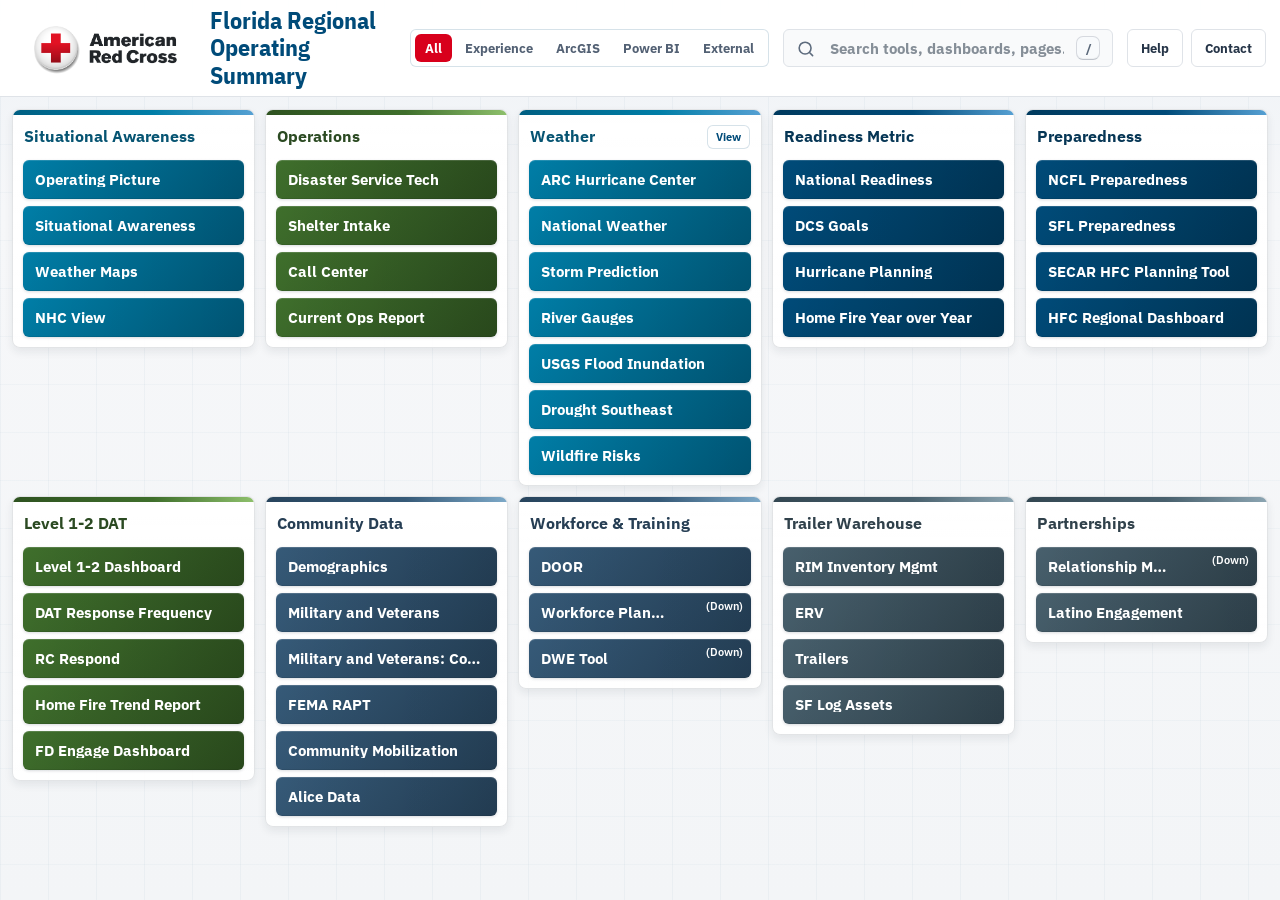
<file: index.html>
<!doctype html>
<html lang="en">
  <head>
    <meta charset="utf-8" />
    <meta name="viewport" content="width=device-width, initial-scale=1" />
    <base href="/" />
    <title>Florida Regional Operating Summary</title>
    <link rel="preconnect" href="https://fonts.googleapis.com" />
    <link rel="preconnect" href="https://fonts.gstatic.com" crossorigin />
    <link href="https://fonts.googleapis.com/css2?family=IBM+Plex+Mono:wght@600;700&family=IBM+Plex+Sans+Condensed:wght@700&family=IBM+Plex+Sans:wght@500;600;700;800&display=swap" rel="stylesheet" />
    <link rel="stylesheet" href="./brand-system.css" />
    <link rel="stylesheet" href="./styles.css" />
  </head>
  <body>
    <main class="ops-app" data-testid="ops-app">
      <header class="topbar">
        <a class="brand" href="/" aria-label="Florida Regional Operating Summary home">
          <img class="brand-logo" src="./assets/logos/red-cross/red-cross-logo-horizontal.png" alt="American Red Cross" />
        </a>
        <h1 class="app-title">
          <span class="title-full">Florida Regional Operating Summary</span>
          <span class="title-mobile">Florida Ops</span>
        </h1>
        <div class="source-filter" id="sourceFilter" aria-label="Launch surface filter">
          <button type="button" data-filter="all" aria-pressed="true">All</button>
          <button type="button" data-filter="experience">Experience</button>
          <button type="button" data-filter="arcgis">ArcGIS</button>
          <button type="button" data-filter="powerbi">Power BI</button>
          <button type="button" data-filter="external">External</button>
        </div>
        <form class="command" id="commandForm" role="search">
          <svg viewBox="0 0 24 24" aria-hidden="true"><path d="m21 21-4.3-4.3m2.3-5.2a7.5 7.5 0 1 1-15 0 7.5 7.5 0 0 1 15 0Z" /></svg>
          <input id="searchInput" aria-label="Search operating summary" placeholder="Search tools, dashboards, pages…" autocomplete="off" />
          <span class="kbd-hint"><kbd>/</kbd></span>
        </form>
        <nav class="top-actions" aria-label="Support">
          <button class="text-action" id="helpButton" type="button">Help</button>
          <a class="text-action" id="contactButton" href="mailto:FloridaSads@RedCross.org?subject=Florida%20Regional%20Operating%20Summary">Contact</a>
        </nav>
      </header>

      <section class="workspace" aria-label="Operating workspace">
        <section class="section-grid" id="sectionGrid" aria-label="Table of contents targets"></section>
        <section class="detail-view" id="detailView" aria-label="Section detail" hidden></section>
      </section>

      <section class="search-panel" id="searchPanel" aria-label="Search operating summary" aria-modal="true" role="dialog" hidden>
        <div class="search-card">
          <div class="search-modal-command">
            <svg viewBox="0 0 24 24" aria-hidden="true"><path d="m21 21-4.3-4.3m2.3-5.2a7.5 7.5 0 1 1-15 0 7.5 7.5 0 0 1 15 0Z" /></svg>
            <input id="paletteInput" aria-label="Type to search operating summary" placeholder="Type a tool, dashboard, page, view, or URL" autocomplete="off" />
            <button id="closeSearch" type="button">Esc</button>
          </div>
          <span class="search-status" id="searchSummary" aria-live="polite"></span>
          <div id="searchResults" class="search-results"></div>
        </div>
      </section>

      <section class="help-modal" id="helpModal" aria-label="Help and contact" aria-modal="true" role="dialog" hidden>
        <div class="help-card">
          <div class="panel-head">
            <span id="helpTitle">Help</span>
            <button id="closeHelp" type="button">Close</button>
          </div>
          <div class="help-layout">
            <section class="help-section">
              <h2>What this is</h2>
              <p>One launchpad for American Red Cross Florida regional operating products &mdash; maps, dashboards, situational awareness, weather, and reference tools. Every tile opens its live product.</p>
            </section>
            <section class="help-section">
              <h2>How to use it</h2>
              <ul class="help-list">
                <li><strong>Browse:</strong> click any tile to open its product.</li>
                <li><strong>Search:</strong> press <code>/</code> or click the search box, type, then press Enter for the best match.</li>
                <li><strong>Filter:</strong> narrow tiles by destination &mdash; Experience, ArcGIS, Power BI, or External.</li>
              </ul>
            </section>
            <section class="help-section" data-admin-only hidden>
              <h2>Maintain the index</h2>
              <ul class="help-list">
                <li><strong>Source:</strong> visible launchpad rows come from <code>data/navigation.json</code>.</li>
                <li><strong>Audit:</strong> authenticated Assistant extracts go to <code>data/extracted-links.json</code>.</li>
                <li><strong>Update:</strong> promote only clean, user-facing rows into the curated navigation file.</li>
                <li><strong>Placeholder:</strong> use <code>needsUrl: true</code> when the product is known but the embedded launch URL still needs review.</li>
                <li><strong>Review:</strong> open the <button class="inline-action" type="button" data-open-review>navigation review</button>.</li>
                <li><strong>Edit:</strong> open the <button class="inline-action" type="button" data-open-editor>navigation editor</button>.</li>
                <li><strong>Check:</strong> search the changed item and confirm the link opens correctly.</li>
              </ul>
            </section>
            <section class="contact-card" id="contactCard">
              <div>
                <strong>Contact</strong>
                <p>For navigation fixes, missing products, or page-by-page build requests.</p>
              </div>
              <a href="mailto:FloridaSads@RedCross.org?subject=Florida%20Regional%20Operating%20Summary">FloridaSads@RedCross.org</a>
            </section>
          </div>
        </div>
      </section>

      <div class="toast" id="toast" role="status" aria-live="polite"></div>
    </main>
    <script type="module" src="./app.js"></script>
  </body>
</html>
</file>
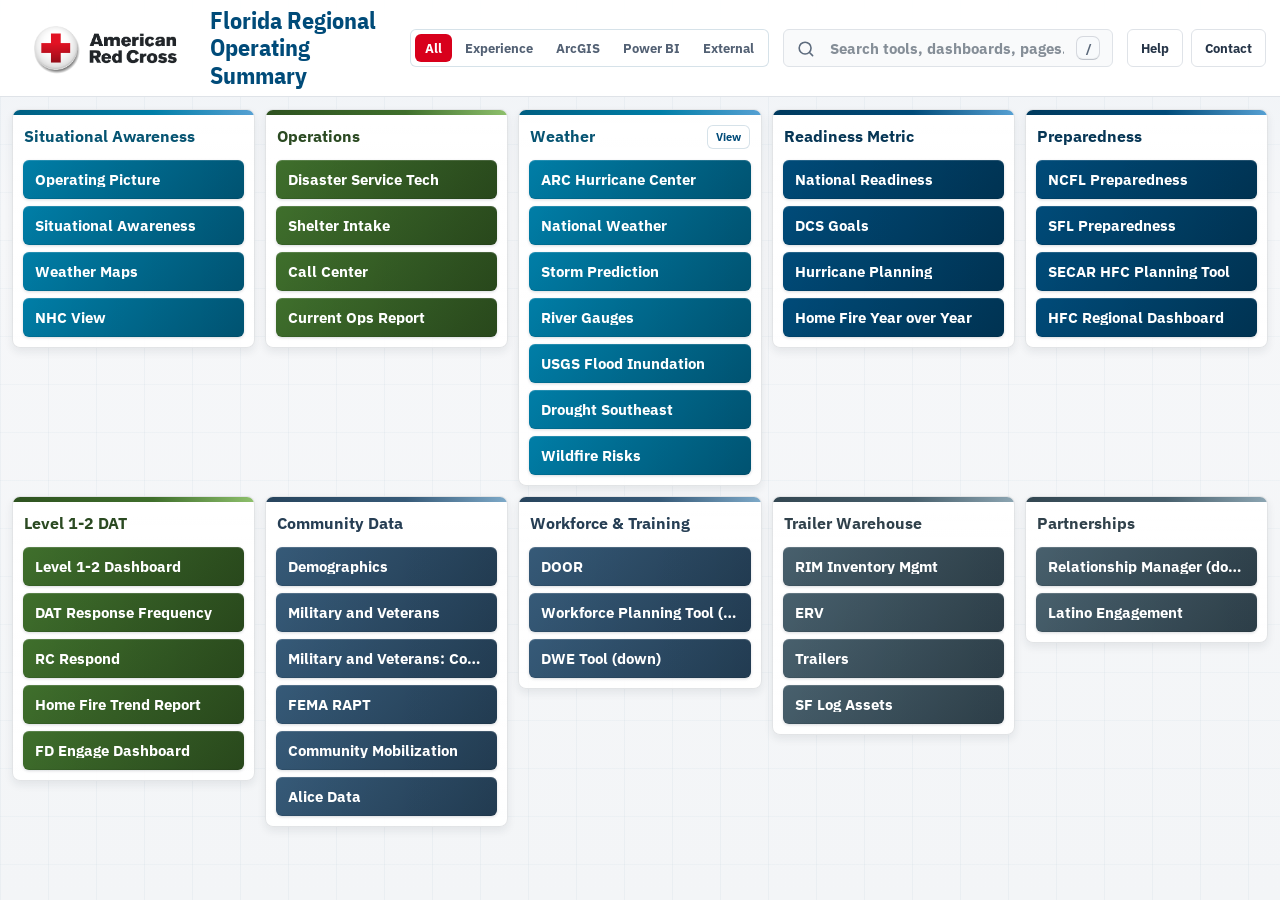
<file: b/index.html>
<!doctype html>
<html lang="en">
  <head>
    <meta charset="utf-8" />
    <meta name="viewport" content="width=device-width, initial-scale=1" />
    <base href="/b/" />
    <title>Florida Regional Operating Summary</title>
    <link rel="preconnect" href="https://fonts.googleapis.com" />
    <link rel="preconnect" href="https://fonts.gstatic.com" crossorigin />
    <link href="https://fonts.googleapis.com/css2?family=IBM+Plex+Mono:wght@600;700&family=IBM+Plex+Sans+Condensed:wght@700&family=IBM+Plex+Sans:wght@500;600;700;800&display=swap" rel="stylesheet" />
    <link rel="stylesheet" href="./brand-system.css" />
    <link rel="stylesheet" href="./styles.css" />
  </head>
  <body>
    <main class="ops-app" data-testid="ops-app">
      <header class="topbar">
        <a class="brand" href="/" aria-label="Florida Regional Operating Summary home">
          <img class="brand-logo" src="./assets/logos/red-cross/red-cross-logo-horizontal.png" alt="American Red Cross" />
        </a>
        <h1 class="app-title">
          <span class="title-full">Florida Regional Operating Summary</span>
          <span class="title-mobile">Florida Ops</span>
        </h1>
        <div class="source-filter" id="sourceFilter" aria-label="Launch surface filter">
          <button type="button" data-filter="all" aria-pressed="true">All</button>
          <button type="button" data-filter="experience">Experience</button>
          <button type="button" data-filter="arcgis">ArcGIS</button>
          <button type="button" data-filter="powerbi">Power BI</button>
          <button type="button" data-filter="external">External</button>
        </div>
        <form class="command" id="commandForm" role="search">
          <svg viewBox="0 0 24 24" aria-hidden="true"><path d="m21 21-4.3-4.3m2.3-5.2a7.5 7.5 0 1 1-15 0 7.5 7.5 0 0 1 15 0Z" /></svg>
          <input id="searchInput" aria-label="Search operating summary" placeholder="Search tools, dashboards, pages…" autocomplete="off" />
          <span class="kbd-hint"><kbd>/</kbd></span>
        </form>
        <nav class="top-actions" aria-label="Support">
          <button class="text-action" id="helpButton" type="button">Help</button>
          <a class="text-action" id="contactButton" href="mailto:FloridaSads@RedCross.org?subject=Florida%20Regional%20Operating%20Summary">Contact</a>
        </nav>
      </header>

      <section class="workspace" aria-label="Operating workspace">
        <section class="section-grid" id="sectionGrid" aria-label="Table of contents targets"></section>
        <section class="detail-view" id="detailView" aria-label="Section detail" hidden></section>
      </section>

      <section class="search-panel" id="searchPanel" aria-label="Search operating summary" aria-modal="true" role="dialog" hidden>
        <div class="search-card">
          <div class="search-modal-command">
            <svg viewBox="0 0 24 24" aria-hidden="true"><path d="m21 21-4.3-4.3m2.3-5.2a7.5 7.5 0 1 1-15 0 7.5 7.5 0 0 1 15 0Z" /></svg>
            <input id="paletteInput" aria-label="Type to search operating summary" placeholder="Type a tool, dashboard, page, view, or URL" autocomplete="off" />
            <button id="closeSearch" type="button">Esc</button>
          </div>
          <span class="search-status" id="searchSummary" aria-live="polite"></span>
          <div id="searchResults" class="search-results"></div>
        </div>
      </section>

      <section class="help-modal" id="helpModal" aria-label="Help and contact" aria-modal="true" role="dialog" hidden>
        <div class="help-card">
          <div class="panel-head">
            <span id="helpTitle">Help</span>
            <button id="closeHelp" type="button">Close</button>
          </div>
          <div class="help-layout">
            <section class="help-section">
              <h2>What this is</h2>
              <p>One launchpad for American Red Cross Florida regional operating products &mdash; maps, dashboards, situational awareness, weather, and reference tools. Every tile opens its live product.</p>
            </section>
            <section class="help-section">
              <h2>How to use it</h2>
              <ul class="help-list">
                <li><strong>Browse:</strong> click any tile to open its product.</li>
                <li><strong>Search:</strong> press <code>/</code> or click the search box, type, then press Enter for the best match.</li>
                <li><strong>Filter:</strong> narrow tiles by destination &mdash; Experience, ArcGIS, Power BI, or External.</li>
              </ul>
            </section>
            <section class="help-section" data-admin-only hidden>
              <h2>Maintain the index</h2>
              <ul class="help-list">
                <li><strong>Source:</strong> visible launchpad rows come from <code>data/navigation.json</code>.</li>
                <li><strong>Audit:</strong> authenticated Assistant extracts go to <code>data/extracted-links.json</code>.</li>
                <li><strong>Update:</strong> promote only clean, user-facing rows into the curated navigation file.</li>
                <li><strong>Placeholder:</strong> use <code>needsUrl: true</code> when the product is known but the embedded launch URL still needs review.</li>
                <li><strong>Review:</strong> open the <button class="inline-action" type="button" data-open-review>navigation review</button>.</li>
                <li><strong>Edit:</strong> open the <button class="inline-action" type="button" data-open-editor>navigation editor</button>.</li>
                <li><strong>Check:</strong> search the changed item and confirm the link opens correctly.</li>
              </ul>
            </section>
            <section class="contact-card" id="contactCard">
              <div>
                <strong>Contact</strong>
                <p>For navigation fixes, missing products, or page-by-page build requests.</p>
              </div>
              <a href="mailto:FloridaSads@RedCross.org?subject=Florida%20Regional%20Operating%20Summary">FloridaSads@RedCross.org</a>
            </section>
          </div>
        </div>
      </section>

      <div class="toast" id="toast" role="status" aria-live="polite"></div>
    </main>
    <script type="module" src="./app.js"></script>
  </body>
</html>
</file>
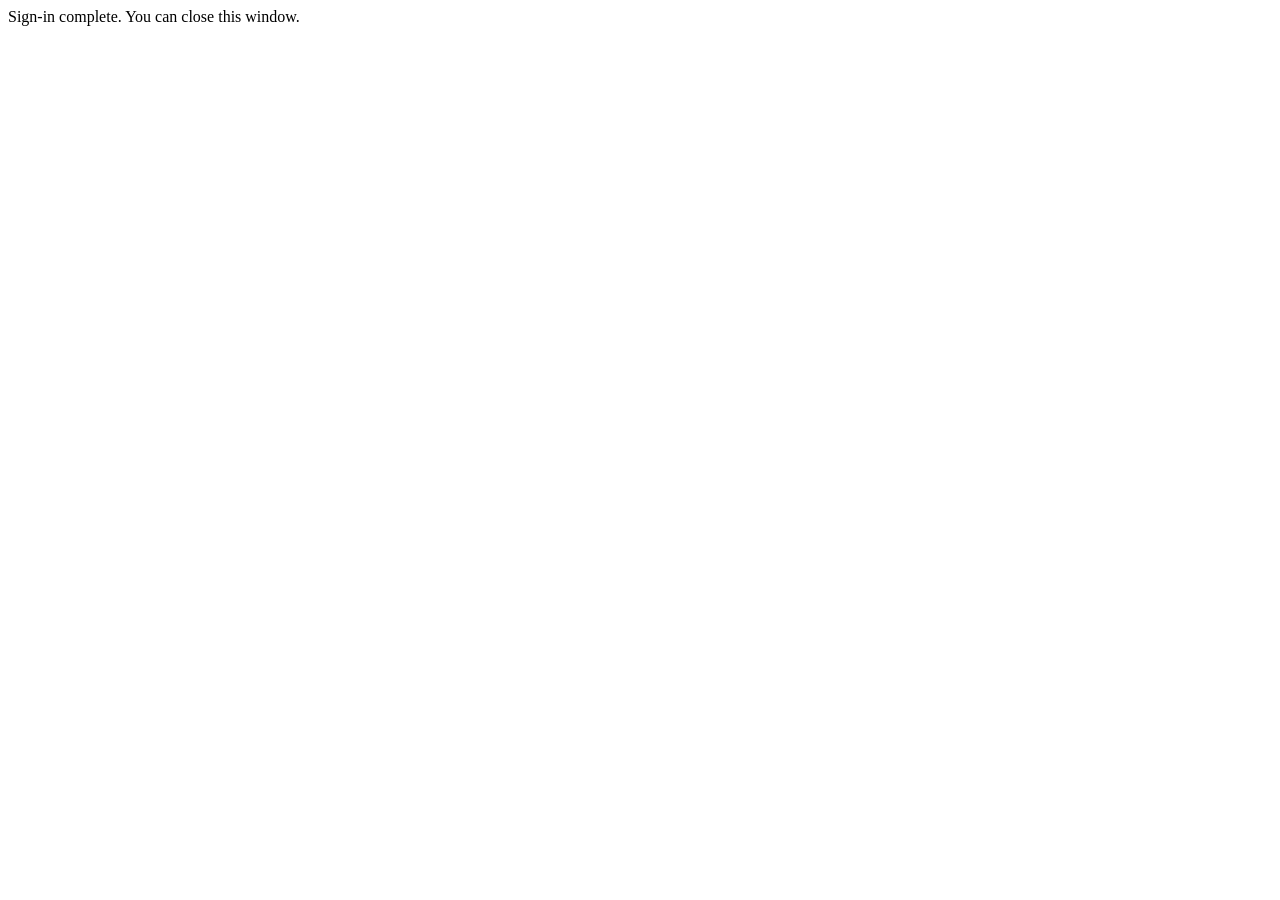
<file: oauth-callback.html>
<!doctype html>
<html lang="en">
  <head>
    <meta charset="utf-8" />
    <title>ArcGIS sign-in</title>
  </head>
  <body>
    <script>
      // Relay the implicit-flow token back to the app window that opened this
      // popup, then close. Registered as https://*.jbf.com/oauth-callback.html
      // on the "BioMed Map Workbench OAuth" app (client NOYP9RCgBYrcjtRC).
      (function () {
        var hash = location.hash ? new URLSearchParams(location.hash.substring(1)) : null;
        var token = hash && hash.get("access_token");
        var username = (hash && hash.get("username")) || "";
        if (token && window.opener) {
          window.opener.postMessage({ type: "arcgis_oauth_token", token: token, username: username }, "*");
          window.close();
        } else {
          document.body.textContent = "Sign-in complete. You can close this window.";
        }
      })();
    </script>
  </body>
</html>
</file>
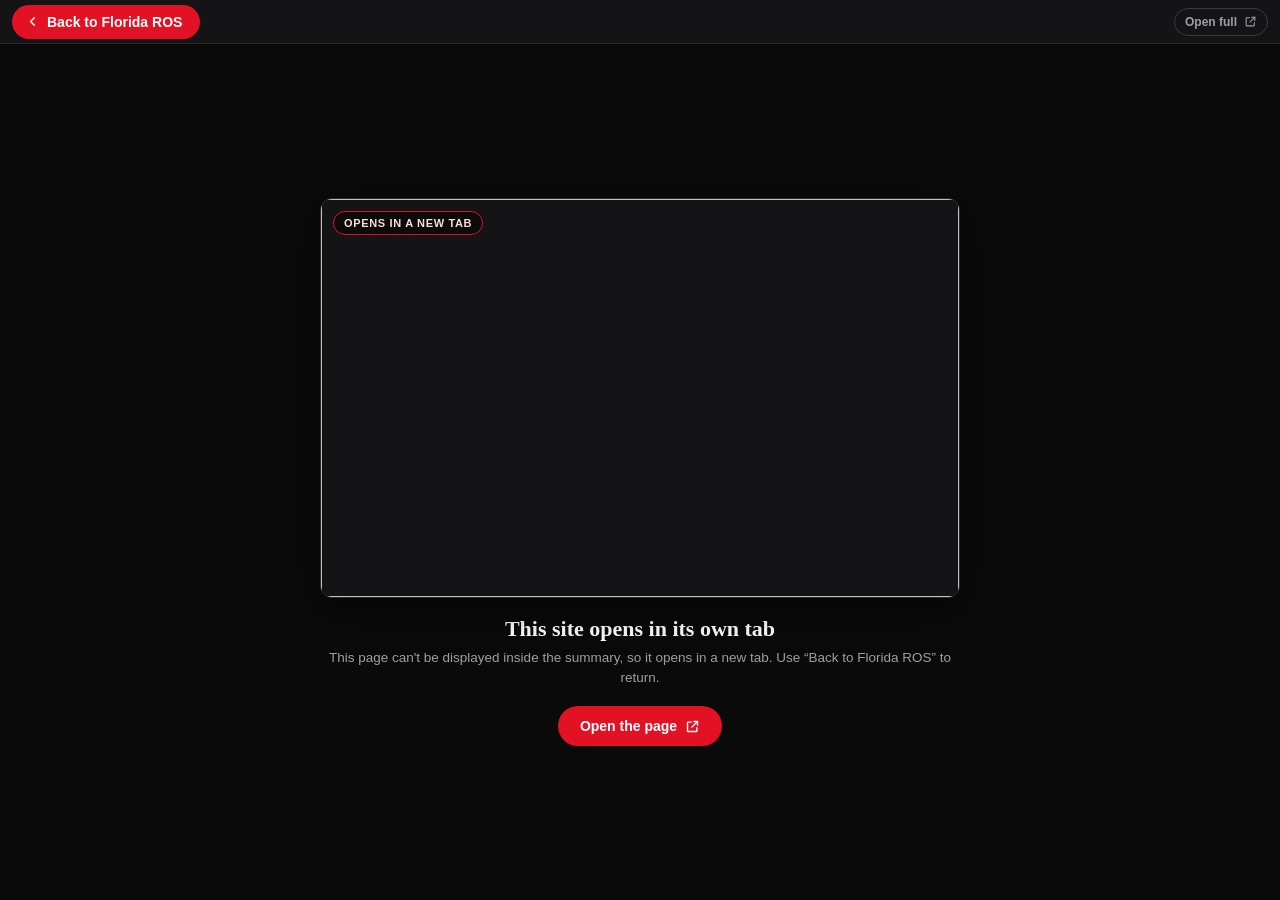
<file: view.html>
<!DOCTYPE html>
<html lang="en">
<head>
<meta charset="utf-8">
<meta name="viewport" content="width=device-width, initial-scale=1">
<title>Florida Regional Operating Summary</title>
<style>
  * { box-sizing: border-box; }
  html, body { margin: 0; height: 100%; }
  body { display: flex; flex-direction: column; height: 100vh; background: #0A0A0A; font-family: Arial, Helvetica, sans-serif; }

  /* Slim chrome bar ABOVE the frame — never overlaps the content */
  #bar {
    flex: 0 0 auto; display: flex; align-items: center; gap: 12px;
    height: 44px; padding: 0 12px; background: #141416; border-bottom: 1px solid #2A2A2D;
  }
  #back {
    display: inline-flex; align-items: center; gap: 7px; text-decoration: none;
    background: #E21224; color: #FFFFFF; font-weight: 800; font-size: 14px;
    padding: 9px 18px 9px 13px; border-radius: 999px; white-space: nowrap;
  }
  #back:hover { background: #C10F1F; }
  #back svg { display: block; }
  #title {
    flex: 1; min-width: 0; overflow: hidden; text-overflow: ellipsis; white-space: nowrap;
    color: #E6E6E6; font-size: 13px; font-weight: 700; letter-spacing: .01em;
  }
  #open {
    display: inline-flex; align-items: center; gap: 7px; text-decoration: none; white-space: nowrap;
    color: #9F9FA3; font-size: 12px; font-weight: 600; padding: 6px 10px; border-radius: 999px; border: 1px solid #3A3A3E;
  }
  #open:hover { color: #FFFFFF; border-color: #6A6A6E; }
  #open svg { display: block; }

  #frame { flex: 1; width: 100%; border: 0; background: #0A0A0A; min-height: 0; }

  /* Launch card with a large live preview (for sites that block embedding) */
  #err { flex: 1; display: none; align-items: center; justify-content: center; padding: 28px; overflow: auto; }
  #err.show { display: flex; }
  #err .card { width: 100%; max-width: 640px; text-align: center; color: #E6E6E6; }
  .preview {
    display: block; width: 100%; aspect-ratio: 16 / 10; border-radius: 12px; overflow: hidden;
    border: 1px solid #2A2A2D; background: #141416 center/cover no-repeat; position: relative;
    box-shadow: 0 10px 40px rgba(0,0,0,.5); text-decoration: none;
  }
  .preview img { width: 100%; height: 100%; object-fit: cover; display: block; }
  .preview .ph {
    position: absolute; inset: 0; display: flex; align-items: center; justify-content: center;
    color: #6E6E72; font-size: 13px; letter-spacing: .04em;
  }
  .preview .badge {
    position: absolute; top: 12px; left: 12px; z-index: 2;
    background: rgba(10,10,10,.78); color: #FFD9DD; border: 1px solid #E21224;
    font-size: 11px; font-weight: 700; letter-spacing: .06em; text-transform: uppercase;
    padding: 5px 10px; border-radius: 999px;
  }
  .preview .hovergo {
    position: absolute; inset: 0; display: flex; align-items: center; justify-content: center;
    background: rgba(10,10,10,.45); opacity: 0; transition: opacity 140ms ease; z-index: 2;
    color: #FFFFFF; font-weight: 700; font-size: 15px;
  }
  .preview:hover .hovergo { opacity: 1; }
  #err h1 { margin: 18px 0 6px; font-family: Georgia, serif; font-size: 22px; color: #FFFFFF; }
  #err p { margin: 0 0 18px; font-size: 13.5px; line-height: 1.5; color: #9F9FA3; }
  #err a.go {
    display: inline-flex; align-items: center; gap: 8px; background: #E21224; color: #FFFFFF;
    text-decoration: none; font-weight: 700; font-size: 14px; padding: 12px 22px; border-radius: 999px;
  }
  #err a.go:hover { background: #C10F1F; }
  #err a.go svg { display: block; }
</style>
</head>
<body>

<div id="bar">
  <a id="back" href="https://experience.arcgis.com/experience/f0cdcfa1d08d48da97197c51c6e3169d/?org=arc-nhq-gis" target="_top" title="Return to the Florida Regional Operating Summary">
    <svg viewBox="0 0 24 24" width="15" height="15" fill="none" stroke="currentColor" stroke-width="2.4" stroke-linecap="round" stroke-linejoin="round"><path d="M15 18l-6-6 6-6"></path></svg>
    Back to Florida ROS
  </a>
  <span id="title"></span>
  <a id="open" href="#" target="_blank" rel="noopener noreferrer" title="Open this page in its own tab">
    Open full
    <svg viewBox="0 0 24 24" width="13" height="13" fill="none" stroke="currentColor" stroke-width="2" stroke-linecap="round" stroke-linejoin="round"><path d="M14 4h6v6"></path><path d="M20 4l-9 9"></path><path d="M19 14v5a1 1 0 0 1-1 1H5a1 1 0 0 1-1-1V6a1 1 0 0 1 1-1h5"></path></svg>
  </a>
</div>

<iframe id="frame"
  allow="fullscreen; geolocation; clipboard-read; clipboard-write"
  allowfullscreen
  referrerpolicy="no-referrer-when-downgrade"></iframe>

<div id="err">
  <div class="card">
    <a class="preview" id="previewLink" href="#" target="_blank" rel="noopener noreferrer">
      <span class="badge">Opens in a new tab</span>
      <img id="preview" alt="" referrerpolicy="no-referrer">
      <span class="ph" id="previewPh">Loading preview…</span>
      <span class="hovergo">Open ↗</span>
    </a>
    <h1 id="errTitle">This site opens in its own tab</h1>
    <p id="errNote">This page can't be displayed inside the summary, so it opens in a new tab. Use “Back to Florida ROS” to return.</p>
    <a class="go" id="errlink" href="#" target="_blank" rel="noopener noreferrer">
      Open the page
      <svg viewBox="0 0 24 24" width="15" height="15" fill="none" stroke="currentColor" stroke-width="2.2" stroke-linecap="round" stroke-linejoin="round"><path d="M14 4h6v6"></path><path d="M20 4l-9 9"></path><path d="M19 14v5a1 1 0 0 1-1 1H5a1 1 0 0 1-1-1V6a1 1 0 0 1 1-1h5"></path></svg>
    </a>
  </div>
</div>

<script>
(function () {
  var params = new URLSearchParams(location.search);
  var raw = params.get("u") || params.get("url") || "";
  var title = params.get("t") || params.get("title") || "";
  var frame = document.getElementById("frame");
  var open = document.getElementById("open");
  var err = document.getElementById("err");
  var errlink = document.getElementById("errlink");
  var titleEl = document.getElementById("title");

  if (title) { document.title = title + " — Florida ROS"; titleEl.textContent = title; }

  function allowedHost(h) {
    h = (h || "").toLowerCase();
    // Hosts that send X-Frame-Options/deny — never frame (would be blank). They
    // fall through to the preview launch card instead.
    var blocked = ["app.powerbi.com", "orglerws.redcross.org", "apps.usgs.gov"];
    if (blocked.indexOf(h) !== -1) return false;
    // Any Power BI host sends X-Frame-Options/deny — never frame (would be blank).
    if (h.indexOf("powerbi") !== -1 || h.indexOf("orgler") !== -1) return false;
    var ok = ["arcgis.com","arcg.is","jbf.com","noaa.gov","weather.gov",
              "usgs.gov","nwcg.gov","unl.edu","baynews9.com","redcross.org"];
    for (var i = 0; i < ok.length; i++) {
      if (h === ok[i] || h.endsWith("." + ok[i])) return true;
    }
    return false;
  }

  var dest = null;
  try { dest = new URL(raw); } catch (e) { dest = null; }

  function showCard(href) {
    var safe = href && /^https?:/.test(href) ? href : "/";
    document.getElementById("errlink").href = safe;
    document.getElementById("previewLink").href = safe;
    open.href = safe;
    if (title) document.getElementById("errTitle").textContent = title;

    // Pre-generated static thumbnails (captured ahead of time, committed in repo —
    // no runtime screenshot service). Keyed by destination host. To add one:
    // capture assets/previews/<slug>.png and map the host here.
    var PREVIEWS = {
      "apps.usgs.gov": "/assets/previews/usgs-fim.png"
    };
    var host = "";
    try { host = new URL(safe).hostname.toLowerCase(); } catch (e) {}
    var img = document.getElementById("preview");
    var ph = document.getElementById("previewPh");
    var local = PREVIEWS[host];
    if (local) {
      img.onload = function () { ph.style.display = "none"; };
      img.onerror = function () { ph.textContent = "Preview unavailable"; };
      img.src = local;
    } else {
      ph.textContent = "";  // no preview on file — show plain panel
    }
    err.classList.add("show");
    frame.style.display = "none";
  }

  if (!dest || (dest.protocol !== "https:" && dest.protocol !== "http:") || !allowedHost(dest.hostname)) {
    showCard(dest && (dest.protocol === "https:" || dest.protocol === "http:") ? dest.href : "");
    return;
  }
  open.href = dest.href;
  errlink.href = dest.href;
  frame.src = dest.href;
})();
</script>

</body>
</html>
</file>
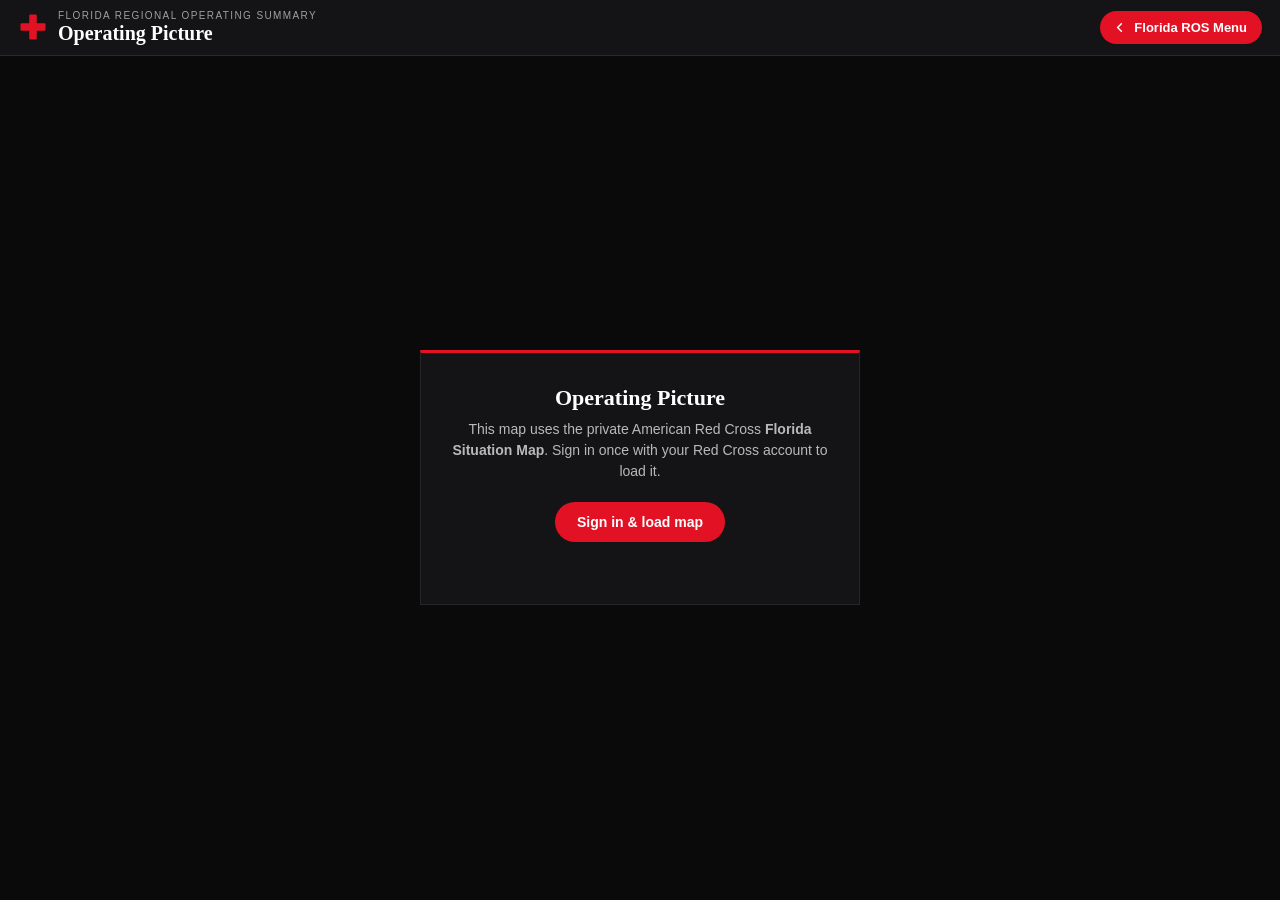
<file: p/operating-picture.html>
<!DOCTYPE html>
<html lang="en">
<head>
<meta charset="utf-8">
<meta name="viewport" content="width=device-width, initial-scale=1">
<title>Operating Picture — Florida ROS</title>
<link rel="stylesheet" href="https://js.arcgis.com/4.31/esri/themes/dark/main.css">
<style>
  :root { color-scheme: dark; --panel-w: 360px; }
  * { box-sizing: border-box; }
  html, body { margin: 0; height: 100%; }
  body {
    background: #0A0A0A; color: #E6E6E6;
    font-family: Arial, Helvetica, sans-serif;
    display: flex; flex-direction: column; height: 100vh; overflow: hidden;
  }

  /* Header */
  header {
    flex: 0 0 auto; display: flex; align-items: center; gap: 18px;
    padding: 10px 18px; background: #141416; border-bottom: 1px solid #2A2A2D; z-index: 5;
  }
  .brand { display: flex; align-items: center; gap: 10px; }
  .brand svg { flex: 0 0 auto; }
  .titles { display: flex; flex-direction: column; line-height: 1.15; }
  .titles .kicker { font-size: 10px; letter-spacing: 0.14em; text-transform: uppercase; color: #9F9FA3; }
  .titles h1 { margin: 0; font-family: Georgia, 'Times New Roman', serif; font-size: 20px; color: #FFFFFF; font-weight: 700; }
  .spacer { flex: 1; }
  .back {
    display: inline-flex; align-items: center; gap: 7px; text-decoration: none;
    background: #E21224; color: #FFFFFF; font-weight: 700; font-size: 13px;
    padding: 9px 15px 9px 12px; border-radius: 999px;
  }
  .back:hover { background: #C10F1F; }
  .back svg { display: block; }

  /* Body: map + side panel */
  .body { flex: 1; display: flex; min-height: 0; position: relative; }
  #map { flex: 1; min-width: 0; }

  /* Retractable + resizable side panel */
  #panel {
    flex: 0 0 var(--panel-w); width: var(--panel-w);
    background: #141416; border-left: 1px solid #2A2A2D;
    display: flex; flex-direction: column; position: relative; min-width: 0;
  }
  #panel.collapsed { flex-basis: 0; width: 0; border-left: none; overflow: hidden; }
  .resizer {
    position: absolute; left: -3px; top: 0; bottom: 0; width: 6px; cursor: col-resize; z-index: 6;
  }
  .resizer:hover { background: rgba(226,18,36,0.35); }
  .panel-head {
    flex: 0 0 auto; display: flex; align-items: center; justify-content: space-between;
    padding: 12px 14px; border-bottom: 1px solid #26262A;
  }
  .panel-head h2 { margin: 0; font-size: 12px; letter-spacing: 0.14em; text-transform: uppercase; color: #FFFFFF; }
  .panel-body { flex: 1; overflow: auto; padding: 14px; }
  .hint { color: #9F9FA3; font-size: 13px; line-height: 1.5; }
  .layer-name { font-size: 11px; letter-spacing: 0.08em; text-transform: uppercase; color: #E21224; font-weight: 700; margin: 0 0 10px; }
  .frow { padding: 8px 0; border-bottom: 1px solid #1F1F22; }
  .frow:last-child { border-bottom: none; }
  .fk { font-size: 10px; letter-spacing: 0.06em; text-transform: uppercase; color: #9F9FA3; }
  .fv { font-size: 14px; color: #F3F3F4; margin-top: 2px; word-break: break-word; }

  /* Panel toggle tab (when collapsed, a button to reopen) */
  #panelTab {
    position: absolute; top: 12px; right: 12px; z-index: 6; display: none;
    background: #141416; border: 1px solid #3A3A3E; color: #D7D7D8;
    border-radius: 999px; padding: 8px 13px; font-size: 12px; font-weight: 700; cursor: pointer;
  }
  #panelTab:hover { color: #FFFFFF; border-color: #6A6A6E; }
  .iconbtn { background: none; border: none; color: #9F9FA3; cursor: pointer; padding: 4px; display: flex; }
  .iconbtn:hover { color: #FFFFFF; }

  /* Sign-in gate */
  #gate {
    position: absolute; inset: 0; z-index: 20; display: flex; align-items: center; justify-content: center;
    background: #0A0A0A; padding: 24px;
  }
  #gate .card {
    max-width: 440px; text-align: center; background: #141416;
    border: 1px solid #26262A; border-top: 3px solid #E21224; padding: 32px 28px;
  }
  #gate h2 { margin: 0 0 8px; font-family: Georgia, serif; font-size: 22px; color: #FFFFFF; }
  #gate p { margin: 0 0 20px; font-size: 14px; line-height: 1.5; color: #B9B9BC; }
  #gate button {
    background: #E21224; color: #FFFFFF; border: none; cursor: pointer;
    font-weight: 700; font-size: 14px; padding: 12px 22px; border-radius: 999px;
  }
  #gate button:hover { background: #C10F1F; }
  #gate .err { color: #FF9AA2; font-size: 13px; margin-top: 14px; min-height: 16px; }
  .esri-view .esri-ui-corner .esri-component { box-shadow: 0 1px 4px rgba(0,0,0,.5); }
</style>
</head>
<body>

<header>
  <a class="brand" href="https://experience.arcgis.com/experience/f0cdcfa1d08d48da97197c51c6e3169d/?org=arc-nhq-gis" target="_top" title="Return to the Florida ROS menu" style="text-decoration:none;">
    <svg viewBox="0 0 24 24" width="30" height="30" aria-label="American Red Cross">
      <rect x="9" y="2" width="6" height="20" rx="1" fill="#E21224"></rect>
      <rect x="2" y="9" width="20" height="6" rx="1" fill="#E21224"></rect>
    </svg>
    <span class="titles">
      <span class="kicker">Florida Regional Operating Summary</span>
      <h1>Operating Picture</h1>
    </span>
  </a>
  <span class="spacer"></span>
  <a class="back" href="https://experience.arcgis.com/experience/f0cdcfa1d08d48da97197c51c6e3169d/?org=arc-nhq-gis" target="_top">
    <svg viewBox="0 0 24 24" width="15" height="15" fill="none" stroke="currentColor" stroke-width="2.4" stroke-linecap="round" stroke-linejoin="round"><path d="M15 18l-6-6 6-6"></path></svg>
    Florida ROS Menu
  </a>
</header>

<div class="body">
  <div id="map"></div>
  <button id="panelTab">Details ›</button>
  <aside id="panel">
    <div class="resizer" id="resizer"></div>
    <div class="panel-head">
      <h2>Feature Details</h2>
      <button class="iconbtn" id="collapseBtn" title="Hide panel" aria-label="Hide panel">
        <svg viewBox="0 0 24 24" width="18" height="18" fill="none" stroke="currentColor" stroke-width="2" stroke-linecap="round" stroke-linejoin="round"><path d="M9 6l6 6-6 6"></path></svg>
      </button>
    </div>
    <div class="panel-body" id="panelBody">
      <p class="hint">Click any feature on the map to see its details here. The default ArcGIS popup is disabled — details show in this panel.</p>
    </div>
  </aside>

  <div id="gate">
    <div class="card">
      <h2>Operating Picture</h2>
      <p>This map uses the private American Red Cross <strong>Florida Situation Map</strong>. Sign in once with your Red Cross account to load it.</p>
      <button id="signInBtn">Sign in &amp; load map</button>
      <div class="err" id="gateErr"></div>
    </div>
  </div>
</div>

<script>
  // ---- Config (proven jbf.com wildcard OAuth app) -------------------------
  var PORTAL = "https://arc-nhq-gis.maps.arcgis.com";
  var SHARING = PORTAL + "/sharing/rest";
  var CLIENT_ID = "NOYP9RCgBYrcjtRC";              // "BioMed Map Workbench OAuth"
  var WEBMAP_ID = "fe91c670ab2648b8ad460d6f4fb86689"; // Florida Situation Map
  // This site uses cleanUrls, which 308-strips ".html" and drops the OAuth token
  // hash. So use the proven cross-origin relay on basemap.jbf.com (cleanUrls off,
  // serves 200). AGOL accepts it via the *.jbf.com wildcard redirect registration;
  // its callback postMessages the token back to this opener window.
  var REDIRECT = "https://basemap.jbf.com/oauth-callback.html";

  // ---- OAuth implicit-flow popup (ported from red-cross-map-base-template) -
  function signIn() {
    return new Promise(function (resolve, reject) {
      var authUrl = SHARING + "/oauth2/authorize?" + new URLSearchParams({
        client_id: CLIENT_ID, response_type: "token", redirect_uri: REDIRECT, expiration: "120"
      });
      var popup = window.open(authUrl, "agol-auth",
        "width=620,height=720,scrollbars=yes,resizable=yes");
      if (!popup) { reject(new Error("Popup blocked — allow popups, then retry.")); return; }
      var redirectOrigin = new URL(REDIRECT).origin;
      function cleanup() { clearInterval(poll); window.removeEventListener("message", onMsg); if (!popup.closed) popup.close(); }
      function onMsg(evt) {
        if (evt.origin !== redirectOrigin && evt.origin !== location.origin) return;
        var d = evt.data || {};
        if (d.type !== "arcgis_oauth_token" || !d.token) return;
        cleanup(); resolve({ token: d.token, username: d.username || "" });
      }
      var poll = setInterval(function () { if (popup.closed) { cleanup(); reject(new Error("Sign-in cancelled.")); } }, 500);
      window.addEventListener("message", onMsg);
    });
  }

  // ---- Boot ---------------------------------------------------------------
  var signInBtn = document.getElementById("signInBtn");
  var gateErr = document.getElementById("gateErr");
  signInBtn.addEventListener("click", function () {
    gateErr.textContent = "";
    signInBtn.disabled = true; signInBtn.textContent = "Signing in…";
    signIn().then(function (s) {
      document.getElementById("gate").style.display = "none";
      loadMap(s.token, s.username);
    }).catch(function (e) {
      gateErr.textContent = e.message || String(e);
      signInBtn.disabled = false; signInBtn.textContent = "Sign in & load map";
    });
  });

  function loadMap(token, username) {
    require([
      "esri/config", "esri/identity/IdentityManager",
      "esri/WebMap", "esri/views/MapView",
      "esri/widgets/Home", "esri/widgets/Search", "esri/widgets/ScaleBar",
      "esri/widgets/BasemapGallery", "esri/widgets/Expand", "esri/widgets/Legend"
    ], function (esriConfig, esriId, WebMap, MapView, Home, Search, ScaleBar, BasemapGallery, Expand, Legend) {
      esriConfig.portalUrl = PORTAL;
      try {
        esriId.registerToken({ server: SHARING, token: token, userId: username, expires: Date.now() + 7200000 });
      } catch (e) {}

      var map = new WebMap({ portalItem: { id: WEBMAP_ID } });
      var view = new MapView({ container: "map", map: map });
      view.popupEnabled = false; // MANDATORY: no default gray ArcGIS popup

      // Standard controls
      view.ui.move("zoom", "top-left");
      view.ui.add(new Home({ view: view }), "top-left");
      view.ui.add(new Search({ view: view }), "top-right");
      view.ui.add(new ScaleBar({ view: view, unit: "imperial" }), "bottom-left");
      view.ui.add(new Expand({ view: view, content: new BasemapGallery({ view: view }), expandTooltip: "Basemap" }), "bottom-right");
      view.ui.add(new Expand({ view: view, content: new Legend({ view: view }), expandTooltip: "Legend" }), "top-right");

      // Click → formatted side-panel card (no Esri popup)
      view.on("click", function (event) {
        view.hitTest(event).then(function (resp) {
          var hit = (resp.results || []).filter(function (r) { return r.graphic && r.graphic.layer; })[0];
          if (hit) showFeature(hit.graphic);
        });
      });
    });
  }

  // ---- Feature card -------------------------------------------------------
  var SYS = /^(objectid|fid|globalid|shape|shape_|shape__|st_area|st_length)/i;
  function titleCase(s) {
    return String(s).replace(/_/g, " ").replace(/\b\w/g, function (c) { return c.toUpperCase(); });
  }
  function fmtVal(v) {
    if (v === null || v === undefined || v === "") return "—";
    if (typeof v === "number") return v.toLocaleString("en-US");
    if (typeof v === "string" && /^\d{10,13}$/.test(v)) { var d = new Date(Number(v)); if (!isNaN(d)) return d.toLocaleDateString("en-US"); }
    return String(v);
  }
  function showFeature(graphic) {
    var layer = graphic.layer || {};
    var attrs = graphic.attributes || {};
    var aliases = {};
    (layer.fields || []).forEach(function (f) { aliases[f.name] = f.alias || f.name; });
    var rows = "";
    Object.keys(attrs).forEach(function (k) {
      if (SYS.test(k)) return;
      var val = attrs[k];
      if (val === null || val === undefined || val === "") return;
      var label = titleCase(aliases[k] || k);
      rows += '<div class="frow"><div class="fk">' + esc(label) + '</div><div class="fv">' + esc(fmtVal(val)) + '</div></div>';
    });
    if (!rows) rows = '<p class="hint">No descriptive fields on this feature.</p>';
    document.getElementById("panelBody").innerHTML =
      '<p class="layer-name">' + esc(layer.title || "Feature") + '</p>' + rows;
    openPanel();
  }
  function esc(s) { return String(s).replace(/&/g, "&amp;").replace(/</g, "&lt;").replace(/>/g, "&gt;").replace(/"/g, "&quot;"); }

  // ---- Panel: retractable + resizable ------------------------------------
  var panel = document.getElementById("panel");
  var panelTab = document.getElementById("panelTab");
  var savedW = parseInt(localStorage.getItem("fros_panel_w") || "", 10);
  if (savedW >= 240 && savedW <= 680) document.documentElement.style.setProperty("--panel-w", savedW + "px");
  function openPanel() { panel.classList.remove("collapsed"); panelTab.style.display = "none"; }
  function closePanel() { panel.classList.add("collapsed"); panelTab.style.display = "block"; }
  document.getElementById("collapseBtn").addEventListener("click", closePanel);
  panelTab.addEventListener("click", openPanel);

  // Drag to resize
  var resizer = document.getElementById("resizer"), dragging = false;
  resizer.addEventListener("mousedown", function (e) { dragging = true; e.preventDefault(); document.body.style.userSelect = "none"; });
  window.addEventListener("mousemove", function (e) {
    if (!dragging) return;
    var w = window.innerWidth - e.clientX;
    w = Math.max(240, Math.min(680, w));
    document.documentElement.style.setProperty("--panel-w", w + "px");
  });
  window.addEventListener("mouseup", function () {
    if (!dragging) return; dragging = false; document.body.style.userSelect = "";
    var cur = getComputedStyle(document.documentElement).getPropertyValue("--panel-w").trim();
    localStorage.setItem("fros_panel_w", parseInt(cur, 10));
  });
</script>
<script src="https://js.arcgis.com/4.31/"></script>
</body>
</html>
</file>
<file: brand-system.css>
:root {
  --font-ui: "IBM Plex Sans", Aptos, ui-sans-serif, system-ui, -apple-system, BlinkMacSystemFont, "Segoe UI", sans-serif;
  --font-mono: "IBM Plex Mono", "SFMono-Regular", Consolas, monospace;

  --color-red-cross: #d8001b;
  --color-red-dark: #9f0014;
  --color-red-pressed: #79000f;
  --color-red-soft: #fff0f2;
  --color-ink: #20242b;
  --color-ink-strong: #111318;
  --color-muted: #69717d;
  --color-subtle: #8b95a1;
  --color-line: #dfe3e8;
  --color-canvas: #f5f6f7;
  --color-surface: #ffffff;
  --color-surface-raised: #f9fafb;
  --color-map-blue: #eaf4fb;
  --color-info: #1d4ed8;
  --color-success: #2d7a3e;
  --color-warning: #b7791f;
  --color-danger: #9f0014;

  --radius-control: 6px;
  --radius-panel: 8px;
  --shadow-panel: 0 10px 30px rgba(31, 41, 55, 0.08);

  --space-1: 4px;
  --space-2: 8px;
  --space-3: 12px;
  --space-4: 16px;
  --space-5: 24px;
  --space-6: 32px;
}

html,
body {
  font-family: var(--font-ui);
  color: var(--color-ink);
  background: var(--color-canvas);
}

button,
input,
select,
textarea {
  font: inherit;
}

.app-shell {
  min-height: 100vh;
  background: var(--color-canvas);
}

.app-header {
  min-height: 56px;
  display: flex;
  align-items: center;
  gap: var(--space-3);
  padding: 0 var(--space-5);
  background: var(--color-surface);
  border-bottom: 1px solid var(--color-line);
}

.app-logo {
  height: 36px;
  width: auto;
  flex: none;
}

.app-title {
  margin: 0;
  font-size: 18px;
  line-height: 1.2;
  font-weight: 700;
  letter-spacing: 0;
}

.btn {
  min-height: 36px;
  display: inline-flex;
  align-items: center;
  justify-content: center;
  gap: 8px;
  padding: 8px 14px;
  border-radius: var(--radius-control);
  font-family: var(--font-ui);
  font-size: 14px;
  font-weight: 650;
  line-height: 1;
  cursor: pointer;
}

.btn-primary {
  background: var(--color-red-cross);
  color: #fff;
  border: 1px solid var(--color-red-cross);
}

.btn-primary:hover {
  background: var(--color-red-dark);
  border-color: var(--color-red-dark);
}

.btn-secondary {
  background: var(--color-surface);
  color: var(--color-ink);
  border: 1px solid var(--color-line);
}

.btn-ghost {
  background: transparent;
  color: var(--color-ink);
  border: 1px solid transparent;
}

.panel {
  background: var(--color-surface);
  border: 1px solid var(--color-line);
  border-radius: var(--radius-panel);
  box-shadow: var(--shadow-panel);
}

.field-label {
  display: block;
  margin-bottom: 6px;
  color: var(--color-muted);
  font-size: 12px;
  font-weight: 700;
  letter-spacing: 0.02em;
  text-transform: uppercase;
}

.metric-value {
  font-family: var(--font-mono);
  font-size: 24px;
  font-weight: 700;
  color: var(--color-red-dark);
}
</file>
<file: styles.css>
:root {
  --arc-red: #ed1b2e;
  --arc-blue-deep: #004b79;
  --arc-blue-pacific: #0091cd;
  --arc-blue-light: #c4dff6;
  --arc-gray: #6d6e70;
  --arc-gray-light: #d7d7d8;
  --arc-green: #537b35;
  --arc-gold: #ecb731;
  --arc-red-deep: #7f181b;
  --ink: var(--color-ink);
  --muted: var(--color-muted);
  --line: var(--color-line);
  --paper: var(--color-surface);
  --paper-strong: var(--color-surface);
  --shadow: var(--shadow-panel);
  --radius: var(--radius-panel);
}

* {
  box-sizing: border-box;
}

html,
body {
  width: 100%;
  min-height: 100%;
  margin: 0;
  font-family:
    var(--font-ui);
  color: var(--ink);
  background:
    linear-gradient(180deg, #eef2f6 0, #f6f7f9 210px, #f3f5f7 100%);
}

button,
input {
  font: inherit;
}

button,
a {
  -webkit-tap-highlight-color: transparent;
}

[hidden] {
  display: none !important;
}

.ops-app {
  position: relative;
  min-height: 100vh;
  overflow: visible;
  padding: 8px 12px 0;
  isolation: isolate;
  background:
    linear-gradient(90deg, rgba(0, 75, 121, 0.035) 1px, transparent 1px),
    linear-gradient(180deg, rgba(0, 75, 121, 0.028) 1px, transparent 1px);
  background-size: 48px 48px;
}

.topbar {
  min-height: 90px;
  display: grid;
  grid-template-columns: auto minmax(0, 1fr) auto minmax(210px, 330px) auto;
  gap: 14px;
  align-items: center;
  margin: -8px -12px 0;
  padding: 6px 14px;
  border-bottom: 1px solid var(--color-line);
  background: rgba(255, 255, 255, 0.98);
}

.brand {
  display: inline-flex;
  align-items: center;
  color: var(--ink);
  text-decoration: none;
}

.brand-logo {
  width: auto;
  height: 84px;
  flex: none;
}

.app-title {
  margin: 0;
  color: var(--arc-blue-deep);
  font-family: "IBM Plex Sans Condensed", var(--font-ui);
  font-size: 24px;
  line-height: 1.15;
  font-weight: 800;
}

.title-mobile {
  display: none;
}

.command {
  height: 38px;
  display: grid;
  grid-template-columns: 22px 1fr auto;
  gap: 10px;
  align-items: center;
  padding: 0 12px;
  border: 1px solid var(--color-line);
  border-radius: var(--radius-control);
  background: var(--color-surface-raised);
}

.command svg {
  width: 19px;
  height: 19px;
  fill: none;
  stroke: #5d6b7d;
  stroke-width: 2;
  stroke-linecap: round;
}

.command input {
  min-width: 0;
  border: 0;
  outline: 0;
  background: transparent;
  color: #162033;
  font-size: 15px;
  font-weight: 700;
}

.command input::placeholder {
  color: rgba(36, 49, 67, 0.54);
}

kbd {
  min-width: 24px;
  height: 24px;
  display: inline-grid;
  place-items: center;
  border: 1px solid rgba(40, 55, 75, 0.16);
  border-bottom-color: rgba(40, 55, 75, 0.28);
  border-radius: 7px;
  background: #f8fafc;
  color: #596779;
  font-family: var(--font-mono);
  font-size: 12px;
  font-weight: 850;
  box-shadow: inset 0 -1px 0 rgba(0, 0, 0, 0.04);
}

.kbd-hint {
  display: inline-flex;
  align-items: center;
  gap: 6px;
  white-space: nowrap;
  color: rgba(36, 49, 67, 0.6);
  font-size: 12px;
  font-weight: 700;
}

.top-actions {
  display: inline-flex;
  gap: 8px;
  align-items: center;
  justify-content: flex-end;
}

.panel-head button,
.secondary-action,
.text-action {
  border: 1px solid var(--color-line);
  background: var(--color-surface);
  color: #263548;
}

.text-action {
  display: inline-flex;
  align-items: center;
  justify-content: center;
  min-height: 38px;
  padding: 0 13px;
  border-radius: 6px;
  font-size: 13px;
  font-weight: 800;
  cursor: pointer;
  text-decoration: none;
}

.summary-metrics {
  display: grid;
  grid-template-columns: repeat(3, max-content);
  gap: 8px;
}

.summary-metrics span {
  min-height: 42px;
  display: inline-flex;
  align-items: center;
  gap: 6px;
  padding: 0 12px;
  border: 1px solid rgba(255, 255, 255, 0.78);
  border-radius: 13px;
  background: rgba(255, 255, 255, 0.66);
  color: #596779;
  font-size: 12px;
  font-weight: 800;
  box-shadow: 0 12px 36px rgba(15, 30, 50, 0.09);
}

.summary-metrics strong {
  color: #17202e;
  font-size: 18px;
}

.source-filter {
  display: inline-flex;
  gap: 3px;
  padding: 4px;
  max-width: 100%;
  overflow-x: auto;
  border: 1px solid rgba(0, 75, 121, 0.16);
  border-radius: var(--radius-control);
  background: rgba(255, 255, 255, 0.88);
  scrollbar-width: none;
}

.source-filter::-webkit-scrollbar {
  display: none;
}

.source-filter button {
  min-height: 28px;
  padding: 0 10px;
  border: 0;
  border-radius: var(--radius-control);
  background: transparent;
  color: #536174;
  font-size: 13px;
  font-weight: 800;
  white-space: nowrap;
  cursor: pointer;
  transition:
    background 150ms ease,
    color 150ms ease;
}

.source-filter button:hover {
  color: #223149;
}

.source-filter button[aria-pressed="true"] {
  background: var(--color-red-cross);
  color: white;
}

.workspace {
  display: grid;
  grid-template-columns: minmax(0, 1fr);
  gap: 10px;
  align-items: start;
  margin-top: 12px;
  padding-bottom: 0;
}

.search-panel,
.help-card {
  border: 1px solid var(--color-line);
  border-radius: var(--radius);
  background: var(--color-surface);
  box-shadow: 0 18px 46px rgba(20, 32, 48, 0.12);
}

.panel-head span {
  color: #7c8999;
  font-size: 11px;
  font-weight: 950;
  letter-spacing: 0.08em;
  text-transform: uppercase;
}

.section-grid {
  display: grid;
  grid-template-columns: repeat(5, minmax(170px, 1fr));
  gap: 10px;
  align-items: start;
}

.section-card {
  position: relative;
  min-height: 0;
  overflow: hidden;
  padding: 10px;
  border: 1px solid rgba(22, 34, 50, 0.12);
  border-radius: 8px;
  background:
    linear-gradient(180deg, rgba(255, 255, 255, 0.98), rgba(255, 255, 255, 0.92));
  box-shadow: 0 4px 8px rgba(20, 32, 48, 0.08);
}

.section-card::before {
  content: "";
  position: absolute;
  inset: 0 0 auto;
  height: 5px;
  background:
    linear-gradient(90deg, var(--button-dark), var(--button-color) 58%, var(--accent-color));
}

.section-head {
  display: flex;
  align-items: center;
  justify-content: space-between;
  gap: 8px;
  min-height: 28px;
  margin: 3px 0 9px;
  padding: 0 1px;
  color: #263548;
}

.section-head span {
  min-width: 0;
  overflow: hidden;
  color: color-mix(in srgb, var(--button-dark) 82%, #20242b);
  font-size: 16px;
  font-weight: 850;
  line-height: 1.1;
  text-overflow: ellipsis;
  white-space: nowrap;
}

.section-open {
  flex: none;
  min-height: 24px;
  padding: 0 8px;
  border: 1px solid rgba(0, 75, 121, 0.16);
  border-radius: 6px;
  background: #fff;
  color: var(--arc-blue-deep);
  font-size: 11px;
  font-weight: 850;
  cursor: pointer;
}

.tile-stack {
  display: grid;
  gap: 7px;
}

.target-tile {
  position: relative;
  min-height: 39px;
  width: 100%;
  display: grid;
  align-content: center;
  justify-items: start;
  overflow: hidden;
  padding: 6px 12px;
  border: 0;
  border-radius: 6px;
  background:
    linear-gradient(135deg, var(--button-color), color-mix(in srgb, var(--button-dark) 92%, black));
  color: white;
  box-shadow:
    inset 0 1px 0 rgba(255, 255, 255, 0.14),
    inset 0 -1px 0 rgba(0, 0, 0, 0.08),
    0 1px 3px rgba(20, 32, 48, 0.16);
  cursor: pointer;
  text-decoration: none;
  transition:
    transform 150ms cubic-bezier(0.16, 1, 0.3, 1),
    background 150ms ease,
    box-shadow 150ms ease;
}

.target-tile::after {
  content: "";
  position: absolute;
  inset: 0;
  background: linear-gradient(105deg, transparent, rgba(0, 0, 0, 0.06));
  pointer-events: none;
}

.target-tile:hover,
.target-tile[aria-current="true"] {
  transform: translateY(-1px);
  background:
    linear-gradient(135deg, color-mix(in srgb, var(--button-color) 96%, white), color-mix(in srgb, var(--button-dark) 94%, black));
  box-shadow:
    inset 0 1px 0 rgba(255, 255, 255, 0.16),
    inset 0 -1px 0 rgba(0, 0, 0, 0.1),
    0 2px 5px rgba(20, 32, 48, 0.2);
  outline: 0;
}

.target-tile:focus-visible {
  outline: 2px solid #111827;
  outline-offset: 2px;
}

.target-tile.is-placeholder {
  background:
    linear-gradient(135deg, #66717f, #404a56);
  color: rgba(255, 255, 255, 0.86);
  cursor: not-allowed;
}

.target-tile.is-placeholder:hover {
  transform: none;
  box-shadow:
    inset 0 1px 0 rgba(255, 255, 255, 0.12),
    inset 0 -1px 0 rgba(0, 0, 0, 0.08),
    0 1px 3px rgba(20, 32, 48, 0.16);
}

.tile-label {
  position: relative;
  z-index: 1;
  display: block;
  padding: 0;
  overflow: hidden;
  text-overflow: ellipsis;
  white-space: nowrap;
}

.tile-label {
  max-width: 100%;
  font-size: 14.5px;
  font-weight: 800;
  line-height: 1.1;
  text-align: left;
  text-shadow: none;
}

.target-tile:has(.tile-note) .tile-label {
  max-width: calc(100% - 72px);
}

.target-tile.is-dimmed {
  opacity: 0.28;
  filter: saturate(0.6);
}

.tile-note {
  position: absolute;
  top: 6px;
  right: 8px;
  z-index: 2;
  color: #fff;
  font-size: 11px;
  font-weight: 600;
  white-space: nowrap;
}

.detail-view {
  min-height: calc(100vh - 128px);
}

.detail-shell,
.weather-workspace,
.review-workspace,
.editor-workspace {
  display: grid;
  gap: 14px;
  max-width: 1180px;
}

.detail-top,
.weather-pagebar {
  display: grid;
  grid-template-columns: auto minmax(0, 1fr) auto;
  gap: 14px;
  align-items: center;
  padding: 12px 14px;
  border: 1px solid rgba(0, 75, 121, 0.14);
  border-radius: 8px;
  background: rgba(255, 255, 255, 0.94);
  box-shadow: 0 4px 8px rgba(20, 32, 48, 0.08);
}

.back-action {
  min-height: 34px;
  padding: 0 12px;
  border: 1px solid rgba(0, 75, 121, 0.18);
  border-radius: 6px;
  background: #fff;
  color: var(--arc-blue-deep);
  font-size: 13px;
  font-weight: 850;
  cursor: pointer;
}

.detail-kicker {
  margin: 0 0 3px;
  color: #697789;
  font-family: var(--font-mono);
  font-size: 11px;
  font-weight: 700;
  letter-spacing: 0.06em;
  text-transform: uppercase;
}

.detail-top h2,
.weather-pagebar h2 {
  margin: 0;
  color: var(--arc-blue-deep);
  font-size: 26px;
  line-height: 1;
}

.detail-top p:last-child {
  max-width: 76ch;
  margin: 8px 0 0;
  color: #4e5d70;
  font-size: 14px;
  font-weight: 650;
  line-height: 1.45;
}

.open-current,
.weather-viewer-head a {
  min-height: 34px;
  display: inline-flex;
  align-items: center;
  justify-content: center;
  padding: 0 12px;
  border-radius: 6px;
  background: var(--arc-blue-deep);
  color: white;
  font-size: 12px;
  font-weight: 850;
  text-decoration: none;
}

.weather-tabs {
  display: flex;
  flex-wrap: wrap;
  gap: 5px;
  padding: 5px;
  border: 1px solid rgba(0, 75, 121, 0.14);
  border-radius: 8px;
  background: rgba(255, 255, 255, 0.92);
}

.weather-tabs button {
  min-height: 34px;
  padding: 0 14px;
  border: 0;
  border-radius: 6px;
  background: transparent;
  color: #334155;
  font-size: 15px;
  font-weight: 850;
  cursor: pointer;
}

.weather-tabs button[aria-pressed="true"] {
  background: var(--color-red-cross);
  color: white;
}

.weather-viewer-card {
  overflow: hidden;
  border: 1px solid rgba(0, 75, 121, 0.16);
  border-radius: 8px;
  background: #fff;
  box-shadow: 0 4px 8px rgba(20, 32, 48, 0.08);
}

.weather-viewer-head {
  min-height: 48px;
  display: flex;
  gap: 16px;
  align-items: center;
  justify-content: space-between;
  padding: 8px 10px 8px 14px;
  border-bottom: 1px solid rgba(22, 34, 50, 0.1);
  background: #f8fbfd;
}

.weather-viewer-head strong {
  display: block;
  color: #1d2a3a;
  font-size: 15px;
}

.weather-viewer-head span {
  display: block;
  margin-top: 2px;
  color: #657386;
  font-size: 12px;
  font-weight: 750;
}

.weather-frame-shell {
  position: relative;
  min-height: 520px;
  overflow: hidden;
  background:
    linear-gradient(135deg, rgba(196, 223, 246, 0.54), rgba(255, 255, 255, 0.18)),
    linear-gradient(90deg, rgba(0, 75, 121, 0.035) 1px, transparent 1px),
    linear-gradient(180deg, rgba(0, 75, 121, 0.035) 1px, transparent 1px);
  background-size: auto, 40px 40px, 40px 40px;
}

.weather-frame-fallback {
  position: absolute;
  inset: 0;
  z-index: 2;
  display: grid;
  align-content: center;
  justify-items: center;
  gap: 6px;
  padding: 32px;
  background:
    radial-gradient(circle at center, rgba(255, 255, 255, 0.68), rgba(232, 244, 251, 0.5) 54%, rgba(232, 244, 251, 0.22)),
    linear-gradient(90deg, rgba(0, 75, 121, 0.035) 1px, transparent 1px),
    linear-gradient(180deg, rgba(0, 75, 121, 0.035) 1px, transparent 1px);
  background-size: auto, 40px 40px, 40px 40px;
  color: #244158;
  text-align: center;
  opacity: 1;
  transition: opacity 180ms ease;
  pointer-events: none;
}

.weather-frame-shell.is-loaded .weather-frame-fallback {
  opacity: 0;
}

.weather-frame-fallback p {
  margin: 0;
  color: #5d6b7d;
  font-family: var(--font-mono);
  font-size: 11px;
  font-weight: 700;
  letter-spacing: 0.08em;
  text-transform: uppercase;
}

.weather-frame-fallback strong {
  color: var(--arc-blue-deep);
  font-size: 28px;
  line-height: 1.1;
}

.weather-frame-fallback span {
  max-width: 54ch;
  color: #5a687a;
  font-size: 14px;
  font-weight: 650;
  line-height: 1.45;
}

.weather-frame {
  position: relative;
  z-index: 1;
  width: 100%;
  height: min(720px, calc(100vh - 260px));
  min-height: 520px;
  display: block;
  border: 0;
  background: #e8f4fb;
}

.detail-priority {
  display: grid;
  grid-template-columns: repeat(3, minmax(0, 1fr));
  gap: 10px;
}

.weather-hero-link,
.detail-row {
  color: inherit;
  text-decoration: none;
}

.weather-hero-link {
  min-height: 82px;
  display: flex;
  align-items: center;
  justify-content: space-between;
  gap: 14px;
  padding: 14px;
  border: 1px solid rgba(0, 126, 167, 0.24);
  border-radius: 8px;
  background: linear-gradient(180deg, #ffffff, #f1f8fb);
  box-shadow: 0 3px 7px rgba(20, 32, 48, 0.08);
}

.weather-hero-link strong {
  display: block;
  color: #08364b;
  font-size: 16px;
  line-height: 1.15;
}

.weather-hero-link small {
  display: block;
  margin-top: 5px;
  color: #607085;
  font-size: 12px;
  font-weight: 750;
}

.weather-hero-link b {
  flex: none;
  padding: 7px 10px;
  border-radius: 6px;
  background: #007ea7;
  color: white;
  font-size: 12px;
}

.detail-list {
  display: grid;
  gap: 7px;
  padding: 10px;
  border: 1px solid rgba(22, 34, 50, 0.1);
  border-radius: 8px;
  background: rgba(255, 255, 255, 0.9);
}

.detail-row {
  min-height: 42px;
  display: grid;
  grid-template-columns: minmax(0, 1fr) 92px minmax(150px, 0.8fr);
  gap: 12px;
  align-items: center;
  padding: 0 11px;
  border-radius: 6px;
  background: #f7f9fb;
  border: 1px solid rgba(22, 34, 50, 0.08);
}

.detail-row strong {
  min-width: 0;
  overflow: hidden;
  color: #1d2a3a;
  font-size: 14px;
  text-overflow: ellipsis;
  white-space: nowrap;
}

.detail-row span,
.detail-row small {
  min-width: 0;
  overflow: hidden;
  color: #657386;
  font-size: 12px;
  font-weight: 750;
  text-overflow: ellipsis;
  white-space: nowrap;
}

.review-summary,
.editor-toolbar {
  display: grid;
  grid-template-columns: repeat(5, minmax(0, 1fr));
  gap: 8px;
}

.review-summary span,
.editor-toolbar span {
  min-height: 64px;
  display: grid;
  align-content: center;
  gap: 2px;
  padding: 10px 12px;
  border: 1px solid rgba(0, 75, 121, 0.14);
  border-radius: 8px;
  background: rgba(255, 255, 255, 0.94);
  color: #637286;
  font-size: 12px;
  font-weight: 800;
}

.review-summary strong,
.editor-toolbar strong {
  color: var(--arc-blue-deep);
  font-size: 24px;
  line-height: 1;
}

.editor-toolbar {
  grid-template-columns: repeat(4, minmax(0, 1fr)) repeat(5, max-content);
}

.editor-toolbar button {
  min-height: 42px;
  align-self: stretch;
  padding: 0 12px;
  border: 1px solid rgba(0, 75, 121, 0.18);
  border-radius: 8px;
  background: #fff;
  color: var(--arc-blue-deep);
  font-size: 12px;
  font-weight: 900;
  cursor: pointer;
}

.editor-panel {
  overflow: hidden;
  border: 1px solid rgba(22, 34, 50, 0.1);
  border-radius: 8px;
  background: rgba(255, 255, 255, 0.94);
  box-shadow: 0 4px 8px rgba(20, 32, 48, 0.07);
}

.editor-head {
  padding: 12px 14px;
  border-bottom: 1px solid rgba(22, 34, 50, 0.08);
  background: #f8fbfd;
}

.editor-head h3 {
  margin: 0;
  color: #1d2a3a;
  font-size: 18px;
}

.editor-head p {
  margin: 4px 0 0;
  color: #647184;
  font-size: 13px;
  font-weight: 650;
}

.editor-list {
  display: grid;
  gap: 8px;
  padding: 10px;
}

.editor-row {
  display: grid;
  grid-template-columns: 170px minmax(160px, 0.9fr) minmax(260px, 1.5fr) minmax(150px, 0.7fr) 110px;
  gap: 8px;
  align-items: end;
  padding: 10px;
  border: 1px solid rgba(22, 34, 50, 0.1);
  border-radius: 8px;
  background: #fff;
}

.editor-row label {
  display: grid;
  gap: 4px;
}

.editor-row label span {
  color: #647184;
  font-size: 11px;
  font-weight: 900;
  letter-spacing: 0.04em;
  text-transform: uppercase;
}

.editor-row input,
.editor-row select {
  min-width: 0;
  min-height: 34px;
  width: 100%;
  border: 1px solid rgba(22, 34, 50, 0.14);
  border-radius: 6px;
  background: #fbfcfd;
  color: #17202e;
  font-size: 13px;
  font-weight: 700;
}

.editor-row input {
  padding: 0 9px;
}

.editor-row select {
  padding: 0 7px;
}

.editor-check {
  min-height: 34px;
  display: flex !important;
  grid-template-columns: none !important;
  align-items: center;
  gap: 7px;
  padding: 0 8px;
  border: 1px solid rgba(22, 34, 50, 0.1);
  border-radius: 6px;
  background: #f8fbfd;
}

.editor-check input {
  min-height: auto;
  width: auto;
}

.editor-check span {
  text-transform: none !important;
}

.review-bucket {
  overflow: hidden;
  border: 1px solid rgba(22, 34, 50, 0.1);
  border-radius: 8px;
  background: rgba(255, 255, 255, 0.92);
  box-shadow: 0 4px 8px rgba(20, 32, 48, 0.07);
}

.review-bucket-head {
  min-height: 62px;
  display: flex;
  align-items: center;
  justify-content: space-between;
  gap: 16px;
  padding: 12px 14px;
  border-bottom: 1px solid rgba(22, 34, 50, 0.08);
  background: #f8fbfd;
}

.review-bucket-head h3 {
  margin: 0;
  color: #1d2a3a;
  font-size: 18px;
  line-height: 1.1;
}

.review-bucket-head p,
.review-more {
  margin: 4px 0 0;
  color: #647184;
  font-size: 13px;
  font-weight: 650;
  line-height: 1.35;
}

.review-bucket-head span {
  min-width: 34px;
  height: 30px;
  display: inline-grid;
  place-items: center;
  border-radius: 7px;
  background: var(--arc-blue-deep);
  color: white;
  font-size: 13px;
  font-weight: 900;
}

.review-list {
  display: grid;
  grid-template-columns: repeat(3, minmax(0, 1fr));
  gap: 8px;
  padding: 10px;
}

.review-item {
  min-width: 0;
  display: grid;
  gap: 8px;
  padding: 10px;
  border: 1px solid rgba(22, 34, 50, 0.1);
  border-radius: 8px;
  background: #fff;
}

.review-item-main {
  display: grid;
  gap: 4px;
}

.review-tier {
  width: max-content;
  padding: 3px 7px;
  border-radius: 999px;
  background: #e8f4fb;
  color: var(--arc-blue-deep);
  font-size: 10px;
  font-weight: 900;
  letter-spacing: 0.04em;
  text-transform: uppercase;
}

.review-item strong {
  min-width: 0;
  overflow: hidden;
  color: #17202e;
  font-size: 14px;
  line-height: 1.15;
  text-overflow: ellipsis;
  white-space: nowrap;
}

.review-item small,
.review-item p,
.review-item a {
  min-width: 0;
  overflow: hidden;
  color: #647184;
  font-size: 12px;
  font-weight: 700;
  line-height: 1.35;
  text-overflow: ellipsis;
}

.review-item p {
  min-height: 32px;
  margin: 0;
}

.review-item a {
  white-space: nowrap;
}

.review-item button,
.inline-action {
  width: max-content;
  min-height: 30px;
  padding: 0 10px;
  border: 1px solid rgba(0, 75, 121, 0.18);
  border-radius: 6px;
  background: #fff;
  color: var(--arc-blue-deep);
  font-size: 12px;
  font-weight: 850;
  cursor: pointer;
}

.inline-action {
  min-height: 24px;
  padding: 0 7px;
  vertical-align: baseline;
}

.review-more {
  padding: 0 12px 12px;
}

.primary-action,
.secondary-action {
  min-height: 34px;
  min-width: 118px;
  display: grid;
  place-items: center;
  border-radius: 13px;
  font-size: 13px;
  font-weight: 900;
  text-decoration: none;
}

.primary-action {
  border: 0;
  background: #d71920;
  color: white;
  box-shadow: 0 15px 34px rgba(215, 25, 32, 0.3);
}

.secondary-action {
  cursor: pointer;
}

.search-panel {
  position: fixed;
  z-index: 25;
  inset: 0;
  display: grid;
  align-items: start;
  justify-items: center;
  padding: clamp(76px, 16vh, 160px) 24px 24px;
  background: rgba(13, 22, 34, 0.1);
}

.search-card {
  width: min(760px, calc(100vw - 32px));
  max-height: min(620px, calc(100vh - 64px));
  overflow: auto;
  padding: 12px;
  border: 1px solid rgba(34, 49, 73, 0.16);
  border-radius: 12px;
  background: rgba(255, 255, 255, 0.96);
  box-shadow: 0 28px 80px rgba(13, 22, 34, 0.24);
}

.search-modal-command {
  min-height: 52px;
  display: grid;
  grid-template-columns: 24px 1fr auto;
  gap: 12px;
  align-items: center;
  padding: 0 10px 0 14px;
  border: 1px solid rgba(34, 49, 73, 0.14);
  border-radius: 9px;
  background: #fff;
}

.search-modal-command svg {
  width: 21px;
  height: 21px;
  fill: none;
  stroke: #5d6b7d;
  stroke-width: 2;
  stroke-linecap: round;
}

.search-modal-command input {
  min-width: 0;
  border: 0;
  outline: 0;
  background: transparent;
  color: #17202e;
  font-size: 18px;
  font-weight: 750;
}

.search-modal-command input::placeholder {
  color: rgba(36, 49, 67, 0.46);
}

.search-modal-command button {
  height: 30px;
  padding: 0 10px;
  border: 1px solid rgba(40, 55, 75, 0.16);
  border-radius: 7px;
  background: #f8fafc;
  color: #596779;
  font-size: 12px;
  font-weight: 850;
  cursor: pointer;
}

.search-status {
  position: absolute;
  width: 1px;
  height: 1px;
  overflow: hidden;
  clip: rect(0 0 0 0);
  white-space: nowrap;
}

.panel-head {
  display: flex;
  justify-content: space-between;
  align-items: center;
  gap: 16px;
  margin: 12px 2px 10px;
}

.panel-head button {
  height: 32px;
  padding: 0 11px;
  border-radius: 11px;
  color: #46566b;
  font-size: 12px;
  font-weight: 900;
  cursor: pointer;
}

.search-results {
  display: grid;
  gap: 6px;
  margin-top: 8px;
}

.search-intro {
  padding: 4px 2px 6px;
}

.search-intro-title {
  margin: 4px 0 8px;
  color: #7b8797;
  font-family: var(--font-mono);
  font-size: 11px;
  font-weight: 950;
  letter-spacing: 0.04em;
  text-transform: uppercase;
}

.search-examples {
  display: flex;
  flex-wrap: wrap;
  gap: 8px;
  margin-bottom: 14px;
}

.search-chip {
  padding: 7px 13px;
  border: 1px solid rgba(0, 75, 121, 0.28);
  border-radius: 999px;
  background: rgba(0, 75, 121, 0.06);
  color: var(--arc-blue-deep);
  font-size: 13px;
  font-weight: 800;
  cursor: pointer;
}

.search-chip:hover {
  background: rgba(0, 75, 121, 0.12);
  border-color: rgba(0, 75, 121, 0.45);
}

.search-intro-tips {
  margin: 0;
  padding-left: 18px;
  display: grid;
  gap: 5px;
  color: #4b596b;
  font-size: 13px;
  line-height: 1.4;
}

.search-intro-tips kbd {
  height: 20px;
  min-width: 20px;
  font-size: 11px;
}

.result-row {
  display: grid;
  grid-template-columns: 150px minmax(0, 1fr) 210px;
  gap: 12px;
  align-items: center;
  min-height: 44px;
  width: 100%;
  padding: 0 13px;
  border: 1px solid rgba(24, 36, 52, 0.1);
  border-radius: 8px;
  background: rgba(255, 255, 255, 0.84);
  color: #1d2838;
  text-align: left;
  cursor: pointer;
  text-decoration: none;
}

.result-row:hover,
.result-row[aria-current="true"] {
  background: white;
  border-color: rgba(24, 36, 52, 0.22);
}

.result-section {
  color: #7b8797;
  font-family: var(--font-mono);
  font-size: 11px;
  font-weight: 950;
  letter-spacing: 0.04em;
  text-transform: uppercase;
}

.result-row strong {
  min-width: 0;
  overflow: hidden;
  font-size: 14px;
  text-overflow: ellipsis;
  white-space: nowrap;
}

.result-row small {
  min-width: 0;
  overflow: hidden;
  color: #647184;
  font-size: 12px;
  font-weight: 750;
  text-overflow: ellipsis;
  white-space: nowrap;
}

.help-modal {
  position: fixed;
  z-index: 30;
  inset: 0;
  display: grid;
  place-items: center;
  padding: 24px;
  background: rgba(13, 22, 34, 0.22);
}

.help-card {
  width: min(820px, 100%);
  padding: 14px 16px 16px;
}

.help-layout {
  display: grid;
  grid-template-columns: 1fr 1fr;
  gap: 14px;
}

.help-section {
  padding: 14px;
  border: 1px solid rgba(24, 36, 52, 0.1);
  border-radius: 8px;
  background: #fbfcfd;
}

.help-section h2 {
  margin: 0 0 10px;
  color: var(--arc-blue-deep);
  font-size: 18px;
  line-height: 1.15;
}

.help-list {
  display: grid;
  gap: 9px;
  margin: 0;
  padding: 0;
  list-style: none;
}

.help-list li {
  color: #4e5d70;
  font-size: 14px;
  font-weight: 600;
  line-height: 1.45;
}

.help-list strong {
  color: #1d2a3a;
  font-weight: 800;
}

.auth-section {
  grid-column: 1 / -1;
}

.help-modal[data-focus="auth"] .auth-section {
  order: -1;
}

.auth-section p {
  margin: 0 0 10px;
  color: #5f6e80;
  font-size: 13px;
  font-weight: 650;
  line-height: 1.45;
}

.auth-actions {
  display: flex;
  flex-wrap: wrap;
  gap: 8px;
}

.auth-actions a {
  min-height: 34px;
  display: inline-flex;
  align-items: center;
  justify-content: center;
  padding: 0 12px;
  border-radius: 6px;
  background: var(--arc-blue-deep);
  color: white;
  font-size: 12px;
  font-weight: 850;
  text-decoration: none;
}

.auth-actions a:first-child {
  background: var(--color-red-cross);
}

.contact-card {
  grid-column: 1 / -1;
  display: flex;
  gap: 16px;
  justify-content: space-between;
  align-items: center;
  padding: 14px;
  border: 1px solid rgba(0, 75, 121, 0.14);
  border-radius: 8px;
  background: #f4f8fb;
}

.contact-card strong {
  display: block;
  margin-bottom: 3px;
  color: #1d2a3a;
  font-size: 15px;
}

.contact-card p {
  margin: 0;
  color: #5f6e80;
  font-size: 13px;
  font-weight: 650;
  line-height: 1.45;
}

.contact-card a {
  flex: none;
  color: var(--color-red-cross);
  font-size: 14px;
  font-weight: 900;
  text-decoration: none;
}

code {
  font-family: var(--font-mono);
  font-size: 0.92em;
}

.empty-state {
  padding: 24px;
  border-radius: 16px;
  background: rgba(255, 255, 255, 0.76);
  color: #637286;
  font-weight: 750;
}

.empty-state.wide {
  grid-column: 1 / -1;
  min-height: 160px;
  display: grid;
  place-items: center;
}

.toast {
  position: fixed;
  z-index: 40;
  left: 50%;
  bottom: 24px;
  transform: translateX(-50%) translateY(16px);
  opacity: 0;
  padding: 11px 14px;
  border-radius: 12px;
  background: rgba(20, 30, 44, 0.92);
  color: white;
  font-size: 13px;
  font-weight: 850;
  transition:
    opacity 180ms ease,
    transform 180ms ease;
}

.toast.show {
  opacity: 1;
  transform: translateX(-50%) translateY(0);
}

@media (prefers-reduced-motion: reduce) {
  *,
  *::before,
  *::after {
    animation-duration: 1ms !important;
    scroll-behavior: auto !important;
    transition-duration: 1ms !important;
  }
}

@media (max-width: 1180px) {
  .topbar {
    min-height: auto;
    grid-template-columns: auto minmax(0, 1fr) auto;
    gap: 10px 14px;
  }

  .brand {
    grid-column: 1;
    grid-row: 1;
  }

  .app-title {
    grid-column: 2;
    grid-row: 1;
  }

  .top-actions {
    grid-column: 3;
    grid-row: 1;
  }

  .command {
    grid-column: 1 / -1;
    grid-row: 2;
  }

  .source-filter {
    grid-column: 1 / -1;
    grid-row: 3;
    justify-content: flex-start;
  }

  .workspace {
    grid-template-columns: minmax(0, 1fr);
    height: auto;
  }

  .section-grid {
    grid-template-columns: repeat(3, minmax(170px, 1fr));
    height: auto;
  }

  .review-summary {
    grid-template-columns: repeat(3, minmax(0, 1fr));
  }

  .editor-toolbar {
    grid-template-columns: repeat(2, minmax(0, 1fr));
  }

  .editor-toolbar button {
    min-width: 0;
  }

  .review-list {
    grid-template-columns: repeat(2, minmax(0, 1fr));
  }

  .editor-row {
    grid-template-columns: repeat(2, minmax(0, 1fr));
  }

  .editor-url {
    grid-column: 1 / -1;
  }

}

@media (max-width: 820px) {
  .ops-app {
    overflow: visible;
    padding: 14px;
  }

  .workspace,
  .help-layout {
    grid-template-columns: 1fr;
  }

  .topbar {
    height: auto;
    grid-template-columns: 1fr;
    gap: 10px;
  }

  .brand {
    display: none;
  }

  .brand-logo {
    height: 42px;
  }

  .app-title {
    grid-column: 1;
    grid-row: 1;
    font-size: 23px;
    line-height: 1.05;
  }

  .title-full {
    display: inline;
  }

  .title-mobile {
    display: none;
  }

  .top-actions {
    display: none;
  }

  .command {
    grid-column: 1 / -1;
    grid-row: 2;
    order: 0;
  }

  .source-filter {
    grid-column: 1 / -1;
  }

  .summary-metrics {
    grid-template-columns: 1fr;
  }

  .workspace {
    display: grid;
  }

  .section-grid {
    grid-template-columns: 1fr;
  }

  .search-panel {
    align-items: start;
    padding: 62px 12px 12px;
  }

  .search-card {
    width: 100%;
    max-height: calc(100vh - 96px);
    padding: 10px;
    border-radius: 10px;
  }

  .search-modal-command {
    grid-template-columns: 22px 1fr auto;
    min-height: 50px;
    gap: 9px;
  }

  .search-modal-command input {
    font-size: 16px;
  }

  .result-row {
    grid-template-columns: 1fr;
    gap: 3px;
    padding: 12px;
  }

  .weather-pagebar {
    grid-template-columns: 1fr;
  }

  .detail-top {
    grid-template-columns: 1fr;
  }

  .open-current {
    justify-self: start;
  }

  .review-summary,
  .review-list,
  .editor-toolbar,
  .editor-row {
    grid-template-columns: 1fr;
  }

  .weather-tabs {
    overflow-x: auto;
    flex-wrap: nowrap;
  }

  .weather-tabs button {
    flex: none;
  }

  .weather-viewer-head {
    align-items: flex-start;
    flex-direction: column;
  }

  .weather-frame {
    height: 560px;
    min-height: 560px;
  }

  .contact-card {
    align-items: flex-start;
    flex-direction: column;
  }

}
</file>
<file: b/brand-system.css>
:root {
  --font-ui: "IBM Plex Sans", Aptos, ui-sans-serif, system-ui, -apple-system, BlinkMacSystemFont, "Segoe UI", sans-serif;
  --font-mono: "IBM Plex Mono", "SFMono-Regular", Consolas, monospace;

  --color-red-cross: #d8001b;
  --color-red-dark: #9f0014;
  --color-red-pressed: #79000f;
  --color-red-soft: #fff0f2;
  --color-ink: #20242b;
  --color-ink-strong: #111318;
  --color-muted: #69717d;
  --color-subtle: #8b95a1;
  --color-line: #dfe3e8;
  --color-canvas: #f5f6f7;
  --color-surface: #ffffff;
  --color-surface-raised: #f9fafb;
  --color-map-blue: #eaf4fb;
  --color-info: #1d4ed8;
  --color-success: #2d7a3e;
  --color-warning: #b7791f;
  --color-danger: #9f0014;

  --radius-control: 6px;
  --radius-panel: 8px;
  --shadow-panel: 0 10px 30px rgba(31, 41, 55, 0.08);

  --space-1: 4px;
  --space-2: 8px;
  --space-3: 12px;
  --space-4: 16px;
  --space-5: 24px;
  --space-6: 32px;
}

html,
body {
  font-family: var(--font-ui);
  color: var(--color-ink);
  background: var(--color-canvas);
}

button,
input,
select,
textarea {
  font: inherit;
}

.app-shell {
  min-height: 100vh;
  background: var(--color-canvas);
}

.app-header {
  min-height: 56px;
  display: flex;
  align-items: center;
  gap: var(--space-3);
  padding: 0 var(--space-5);
  background: var(--color-surface);
  border-bottom: 1px solid var(--color-line);
}

.app-logo {
  height: 36px;
  width: auto;
  flex: none;
}

.app-title {
  margin: 0;
  font-size: 18px;
  line-height: 1.2;
  font-weight: 700;
  letter-spacing: 0;
}

.btn {
  min-height: 36px;
  display: inline-flex;
  align-items: center;
  justify-content: center;
  gap: 8px;
  padding: 8px 14px;
  border-radius: var(--radius-control);
  font-family: var(--font-ui);
  font-size: 14px;
  font-weight: 650;
  line-height: 1;
  cursor: pointer;
}

.btn-primary {
  background: var(--color-red-cross);
  color: #fff;
  border: 1px solid var(--color-red-cross);
}

.btn-primary:hover {
  background: var(--color-red-dark);
  border-color: var(--color-red-dark);
}

.btn-secondary {
  background: var(--color-surface);
  color: var(--color-ink);
  border: 1px solid var(--color-line);
}

.btn-ghost {
  background: transparent;
  color: var(--color-ink);
  border: 1px solid transparent;
}

.panel {
  background: var(--color-surface);
  border: 1px solid var(--color-line);
  border-radius: var(--radius-panel);
  box-shadow: var(--shadow-panel);
}

.field-label {
  display: block;
  margin-bottom: 6px;
  color: var(--color-muted);
  font-size: 12px;
  font-weight: 700;
  letter-spacing: 0.02em;
  text-transform: uppercase;
}

.metric-value {
  font-family: var(--font-mono);
  font-size: 24px;
  font-weight: 700;
  color: var(--color-red-dark);
}
</file>
<file: b/styles.css>
:root {
  --arc-red: #ed1b2e;
  --arc-blue-deep: #004b79;
  --arc-blue-pacific: #0091cd;
  --arc-blue-light: #c4dff6;
  --arc-gray: #6d6e70;
  --arc-gray-light: #d7d7d8;
  --arc-green: #537b35;
  --arc-gold: #ecb731;
  --arc-red-deep: #7f181b;
  --ink: var(--color-ink);
  --muted: var(--color-muted);
  --line: var(--color-line);
  --paper: var(--color-surface);
  --paper-strong: var(--color-surface);
  --shadow: var(--shadow-panel);
  --radius: var(--radius-panel);
}

* {
  box-sizing: border-box;
}

html,
body {
  width: 100%;
  min-height: 100%;
  margin: 0;
  font-family:
    var(--font-ui);
  color: var(--ink);
  background:
    linear-gradient(180deg, #eef2f6 0, #f6f7f9 210px, #f3f5f7 100%);
}

button,
input {
  font: inherit;
}

button,
a {
  -webkit-tap-highlight-color: transparent;
}

[hidden] {
  display: none !important;
}

.ops-app {
  position: relative;
  min-height: 100vh;
  overflow: visible;
  padding: 8px 12px 0;
  isolation: isolate;
  background:
    linear-gradient(90deg, rgba(0, 75, 121, 0.035) 1px, transparent 1px),
    linear-gradient(180deg, rgba(0, 75, 121, 0.028) 1px, transparent 1px);
  background-size: 48px 48px;
}

.topbar {
  min-height: 90px;
  display: grid;
  grid-template-columns: auto minmax(0, 1fr) auto minmax(210px, 330px) auto;
  gap: 14px;
  align-items: center;
  margin: -8px -12px 0;
  padding: 6px 14px;
  border-bottom: 1px solid var(--color-line);
  background: rgba(255, 255, 255, 0.98);
}

.brand {
  display: inline-flex;
  align-items: center;
  color: var(--ink);
  text-decoration: none;
}

.brand-logo {
  width: auto;
  height: 84px;
  flex: none;
}

.app-title {
  margin: 0;
  color: var(--arc-blue-deep);
  font-family: "IBM Plex Sans Condensed", var(--font-ui);
  font-size: 24px;
  line-height: 1.15;
  font-weight: 800;
}

.title-mobile {
  display: none;
}

.command {
  height: 38px;
  display: grid;
  grid-template-columns: 22px 1fr auto;
  gap: 10px;
  align-items: center;
  padding: 0 12px;
  border: 1px solid var(--color-line);
  border-radius: var(--radius-control);
  background: var(--color-surface-raised);
}

.command svg {
  width: 19px;
  height: 19px;
  fill: none;
  stroke: #5d6b7d;
  stroke-width: 2;
  stroke-linecap: round;
}

.command input {
  min-width: 0;
  border: 0;
  outline: 0;
  background: transparent;
  color: #162033;
  font-size: 15px;
  font-weight: 700;
}

.command input::placeholder {
  color: rgba(36, 49, 67, 0.54);
}

kbd {
  min-width: 24px;
  height: 24px;
  display: inline-grid;
  place-items: center;
  border: 1px solid rgba(40, 55, 75, 0.16);
  border-bottom-color: rgba(40, 55, 75, 0.28);
  border-radius: 7px;
  background: #f8fafc;
  color: #596779;
  font-family: var(--font-mono);
  font-size: 12px;
  font-weight: 850;
  box-shadow: inset 0 -1px 0 rgba(0, 0, 0, 0.04);
}

.kbd-hint {
  display: inline-flex;
  align-items: center;
  gap: 6px;
  white-space: nowrap;
  color: rgba(36, 49, 67, 0.6);
  font-size: 12px;
  font-weight: 700;
}

.top-actions {
  display: inline-flex;
  gap: 8px;
  align-items: center;
  justify-content: flex-end;
}

.panel-head button,
.secondary-action,
.text-action {
  border: 1px solid var(--color-line);
  background: var(--color-surface);
  color: #263548;
}

.text-action {
  display: inline-flex;
  align-items: center;
  justify-content: center;
  min-height: 38px;
  padding: 0 13px;
  border-radius: 6px;
  font-size: 13px;
  font-weight: 800;
  cursor: pointer;
  text-decoration: none;
}

.summary-metrics {
  display: grid;
  grid-template-columns: repeat(3, max-content);
  gap: 8px;
}

.summary-metrics span {
  min-height: 42px;
  display: inline-flex;
  align-items: center;
  gap: 6px;
  padding: 0 12px;
  border: 1px solid rgba(255, 255, 255, 0.78);
  border-radius: 13px;
  background: rgba(255, 255, 255, 0.66);
  color: #596779;
  font-size: 12px;
  font-weight: 800;
  box-shadow: 0 12px 36px rgba(15, 30, 50, 0.09);
}

.summary-metrics strong {
  color: #17202e;
  font-size: 18px;
}

.source-filter {
  display: inline-flex;
  gap: 3px;
  padding: 4px;
  max-width: 100%;
  overflow-x: auto;
  border: 1px solid rgba(0, 75, 121, 0.16);
  border-radius: var(--radius-control);
  background: rgba(255, 255, 255, 0.88);
  scrollbar-width: none;
}

.source-filter::-webkit-scrollbar {
  display: none;
}

.source-filter button {
  min-height: 28px;
  padding: 0 10px;
  border: 0;
  border-radius: var(--radius-control);
  background: transparent;
  color: #536174;
  font-size: 13px;
  font-weight: 800;
  white-space: nowrap;
  cursor: pointer;
  transition:
    background 150ms ease,
    color 150ms ease;
}

.source-filter button:hover {
  color: #223149;
}

.source-filter button[aria-pressed="true"] {
  background: var(--color-red-cross);
  color: white;
}

.workspace {
  display: grid;
  grid-template-columns: minmax(0, 1fr);
  gap: 10px;
  align-items: start;
  margin-top: 12px;
  padding-bottom: 0;
}

.search-panel,
.help-card {
  border: 1px solid var(--color-line);
  border-radius: var(--radius);
  background: var(--color-surface);
  box-shadow: 0 18px 46px rgba(20, 32, 48, 0.12);
}

.panel-head span {
  color: #7c8999;
  font-size: 11px;
  font-weight: 950;
  letter-spacing: 0.08em;
  text-transform: uppercase;
}

.section-grid {
  display: grid;
  grid-template-columns: repeat(5, minmax(170px, 1fr));
  gap: 10px;
  align-items: start;
}

.section-card {
  position: relative;
  min-height: 0;
  overflow: hidden;
  padding: 10px;
  border: 1px solid rgba(22, 34, 50, 0.12);
  border-radius: 8px;
  background:
    linear-gradient(180deg, rgba(255, 255, 255, 0.98), rgba(255, 255, 255, 0.92));
  box-shadow: 0 4px 8px rgba(20, 32, 48, 0.08);
}

.section-card::before {
  content: "";
  position: absolute;
  inset: 0 0 auto;
  height: 5px;
  background:
    linear-gradient(90deg, var(--button-dark), var(--button-color) 58%, var(--accent-color));
}

.section-head {
  display: flex;
  align-items: center;
  justify-content: space-between;
  gap: 8px;
  min-height: 28px;
  margin: 3px 0 9px;
  padding: 0 1px;
  color: #263548;
}

.section-head span {
  min-width: 0;
  overflow: hidden;
  color: color-mix(in srgb, var(--button-dark) 82%, #20242b);
  font-size: 16px;
  font-weight: 850;
  line-height: 1.1;
  text-overflow: ellipsis;
  white-space: nowrap;
}

.section-open {
  flex: none;
  min-height: 24px;
  padding: 0 8px;
  border: 1px solid rgba(0, 75, 121, 0.16);
  border-radius: 6px;
  background: #fff;
  color: var(--arc-blue-deep);
  font-size: 11px;
  font-weight: 850;
  cursor: pointer;
}

.tile-stack {
  display: grid;
  gap: 7px;
}

.target-tile {
  position: relative;
  min-height: 39px;
  width: 100%;
  display: grid;
  align-content: center;
  justify-items: start;
  overflow: hidden;
  padding: 6px 12px;
  border: 0;
  border-radius: 6px;
  background:
    linear-gradient(135deg, var(--button-color), color-mix(in srgb, var(--button-dark) 92%, black));
  color: white;
  box-shadow:
    inset 0 1px 0 rgba(255, 255, 255, 0.14),
    inset 0 -1px 0 rgba(0, 0, 0, 0.08),
    0 1px 3px rgba(20, 32, 48, 0.16);
  cursor: pointer;
  text-decoration: none;
  transition:
    transform 150ms cubic-bezier(0.16, 1, 0.3, 1),
    background 150ms ease,
    box-shadow 150ms ease;
}

.target-tile::after {
  content: "";
  position: absolute;
  inset: 0;
  background: linear-gradient(105deg, transparent, rgba(0, 0, 0, 0.06));
  pointer-events: none;
}

.target-tile:hover,
.target-tile[aria-current="true"] {
  transform: translateY(-1px);
  background:
    linear-gradient(135deg, color-mix(in srgb, var(--button-color) 96%, white), color-mix(in srgb, var(--button-dark) 94%, black));
  box-shadow:
    inset 0 1px 0 rgba(255, 255, 255, 0.16),
    inset 0 -1px 0 rgba(0, 0, 0, 0.1),
    0 2px 5px rgba(20, 32, 48, 0.2);
  outline: 0;
}

.target-tile:focus-visible {
  outline: 2px solid #111827;
  outline-offset: 2px;
}

.target-tile.is-placeholder {
  background:
    linear-gradient(135deg, #66717f, #404a56);
  color: rgba(255, 255, 255, 0.86);
  cursor: not-allowed;
}

.target-tile.is-placeholder:hover {
  transform: none;
  box-shadow:
    inset 0 1px 0 rgba(255, 255, 255, 0.12),
    inset 0 -1px 0 rgba(0, 0, 0, 0.08),
    0 1px 3px rgba(20, 32, 48, 0.16);
}

.tile-label {
  position: relative;
  z-index: 1;
  display: block;
  padding: 0;
  overflow: hidden;
  text-overflow: ellipsis;
  white-space: nowrap;
}

.tile-label {
  max-width: 100%;
  font-size: 14.5px;
  font-weight: 800;
  line-height: 1.1;
  text-align: left;
  text-shadow: none;
}

.target-tile:has(.tile-note) .tile-label {
  max-width: calc(100% - 72px);
}

.tile-note {
  position: absolute;
  top: 6px;
  right: 8px;
  z-index: 2;
  padding: 1px 7px;
  border-radius: 999px;
  background: #fbbf24;
  color: #1f2937;
  font-size: 10.5px;
  font-weight: 900;
  letter-spacing: 0.02em;
  text-transform: uppercase;
  white-space: nowrap;
}

.detail-view {
  min-height: calc(100vh - 128px);
}

.detail-shell,
.weather-workspace,
.review-workspace,
.editor-workspace {
  display: grid;
  gap: 14px;
  max-width: 1180px;
}

.detail-top,
.weather-pagebar {
  display: grid;
  grid-template-columns: auto minmax(0, 1fr) auto;
  gap: 14px;
  align-items: center;
  padding: 12px 14px;
  border: 1px solid rgba(0, 75, 121, 0.14);
  border-radius: 8px;
  background: rgba(255, 255, 255, 0.94);
  box-shadow: 0 4px 8px rgba(20, 32, 48, 0.08);
}

.back-action {
  min-height: 34px;
  padding: 0 12px;
  border: 1px solid rgba(0, 75, 121, 0.18);
  border-radius: 6px;
  background: #fff;
  color: var(--arc-blue-deep);
  font-size: 13px;
  font-weight: 850;
  cursor: pointer;
}

.detail-kicker {
  margin: 0 0 3px;
  color: #697789;
  font-family: var(--font-mono);
  font-size: 11px;
  font-weight: 700;
  letter-spacing: 0.06em;
  text-transform: uppercase;
}

.detail-top h2,
.weather-pagebar h2 {
  margin: 0;
  color: var(--arc-blue-deep);
  font-size: 26px;
  line-height: 1;
}

.detail-top p:last-child {
  max-width: 76ch;
  margin: 8px 0 0;
  color: #4e5d70;
  font-size: 14px;
  font-weight: 650;
  line-height: 1.45;
}

.open-current,
.weather-viewer-head a {
  min-height: 34px;
  display: inline-flex;
  align-items: center;
  justify-content: center;
  padding: 0 12px;
  border-radius: 6px;
  background: var(--arc-blue-deep);
  color: white;
  font-size: 12px;
  font-weight: 850;
  text-decoration: none;
}

.weather-tabs {
  display: flex;
  flex-wrap: wrap;
  gap: 5px;
  padding: 5px;
  border: 1px solid rgba(0, 75, 121, 0.14);
  border-radius: 8px;
  background: rgba(255, 255, 255, 0.92);
}

.weather-tabs button {
  min-height: 34px;
  padding: 0 14px;
  border: 0;
  border-radius: 6px;
  background: transparent;
  color: #334155;
  font-size: 15px;
  font-weight: 850;
  cursor: pointer;
}

.weather-tabs button[aria-pressed="true"] {
  background: var(--color-red-cross);
  color: white;
}

.weather-viewer-card {
  overflow: hidden;
  border: 1px solid rgba(0, 75, 121, 0.16);
  border-radius: 8px;
  background: #fff;
  box-shadow: 0 4px 8px rgba(20, 32, 48, 0.08);
}

.weather-viewer-head {
  min-height: 48px;
  display: flex;
  gap: 16px;
  align-items: center;
  justify-content: space-between;
  padding: 8px 10px 8px 14px;
  border-bottom: 1px solid rgba(22, 34, 50, 0.1);
  background: #f8fbfd;
}

.weather-viewer-head strong {
  display: block;
  color: #1d2a3a;
  font-size: 15px;
}

.weather-viewer-head span {
  display: block;
  margin-top: 2px;
  color: #657386;
  font-size: 12px;
  font-weight: 750;
}

.weather-frame-shell {
  position: relative;
  min-height: 520px;
  overflow: hidden;
  background:
    linear-gradient(135deg, rgba(196, 223, 246, 0.54), rgba(255, 255, 255, 0.18)),
    linear-gradient(90deg, rgba(0, 75, 121, 0.035) 1px, transparent 1px),
    linear-gradient(180deg, rgba(0, 75, 121, 0.035) 1px, transparent 1px);
  background-size: auto, 40px 40px, 40px 40px;
}

.weather-frame-fallback {
  position: absolute;
  inset: 0;
  z-index: 2;
  display: grid;
  align-content: center;
  justify-items: center;
  gap: 6px;
  padding: 32px;
  background:
    radial-gradient(circle at center, rgba(255, 255, 255, 0.68), rgba(232, 244, 251, 0.5) 54%, rgba(232, 244, 251, 0.22)),
    linear-gradient(90deg, rgba(0, 75, 121, 0.035) 1px, transparent 1px),
    linear-gradient(180deg, rgba(0, 75, 121, 0.035) 1px, transparent 1px);
  background-size: auto, 40px 40px, 40px 40px;
  color: #244158;
  text-align: center;
  opacity: 1;
  transition: opacity 180ms ease;
  pointer-events: none;
}

.weather-frame-shell.is-loaded .weather-frame-fallback {
  opacity: 0;
}

.weather-frame-fallback p {
  margin: 0;
  color: #5d6b7d;
  font-family: var(--font-mono);
  font-size: 11px;
  font-weight: 700;
  letter-spacing: 0.08em;
  text-transform: uppercase;
}

.weather-frame-fallback strong {
  color: var(--arc-blue-deep);
  font-size: 28px;
  line-height: 1.1;
}

.weather-frame-fallback span {
  max-width: 54ch;
  color: #5a687a;
  font-size: 14px;
  font-weight: 650;
  line-height: 1.45;
}

.weather-frame {
  position: relative;
  z-index: 1;
  width: 100%;
  height: min(720px, calc(100vh - 260px));
  min-height: 520px;
  display: block;
  border: 0;
  background: #e8f4fb;
}

.detail-priority {
  display: grid;
  grid-template-columns: repeat(3, minmax(0, 1fr));
  gap: 10px;
}

.weather-hero-link,
.detail-row {
  color: inherit;
  text-decoration: none;
}

.weather-hero-link {
  min-height: 82px;
  display: flex;
  align-items: center;
  justify-content: space-between;
  gap: 14px;
  padding: 14px;
  border: 1px solid rgba(0, 126, 167, 0.24);
  border-radius: 8px;
  background: linear-gradient(180deg, #ffffff, #f1f8fb);
  box-shadow: 0 3px 7px rgba(20, 32, 48, 0.08);
}

.weather-hero-link strong {
  display: block;
  color: #08364b;
  font-size: 16px;
  line-height: 1.15;
}

.weather-hero-link small {
  display: block;
  margin-top: 5px;
  color: #607085;
  font-size: 12px;
  font-weight: 750;
}

.weather-hero-link b {
  flex: none;
  padding: 7px 10px;
  border-radius: 6px;
  background: #007ea7;
  color: white;
  font-size: 12px;
}

.detail-list {
  display: grid;
  gap: 7px;
  padding: 10px;
  border: 1px solid rgba(22, 34, 50, 0.1);
  border-radius: 8px;
  background: rgba(255, 255, 255, 0.9);
}

.detail-row {
  min-height: 42px;
  display: grid;
  grid-template-columns: minmax(0, 1fr) 92px minmax(150px, 0.8fr);
  gap: 12px;
  align-items: center;
  padding: 0 11px;
  border-radius: 6px;
  background: #f7f9fb;
  border: 1px solid rgba(22, 34, 50, 0.08);
}

.detail-row strong {
  min-width: 0;
  overflow: hidden;
  color: #1d2a3a;
  font-size: 14px;
  text-overflow: ellipsis;
  white-space: nowrap;
}

.detail-row span,
.detail-row small {
  min-width: 0;
  overflow: hidden;
  color: #657386;
  font-size: 12px;
  font-weight: 750;
  text-overflow: ellipsis;
  white-space: nowrap;
}

.review-summary,
.editor-toolbar {
  display: grid;
  grid-template-columns: repeat(5, minmax(0, 1fr));
  gap: 8px;
}

.review-summary span,
.editor-toolbar span {
  min-height: 64px;
  display: grid;
  align-content: center;
  gap: 2px;
  padding: 10px 12px;
  border: 1px solid rgba(0, 75, 121, 0.14);
  border-radius: 8px;
  background: rgba(255, 255, 255, 0.94);
  color: #637286;
  font-size: 12px;
  font-weight: 800;
}

.review-summary strong,
.editor-toolbar strong {
  color: var(--arc-blue-deep);
  font-size: 24px;
  line-height: 1;
}

.editor-toolbar {
  grid-template-columns: repeat(4, minmax(0, 1fr)) repeat(5, max-content);
}

.editor-toolbar button {
  min-height: 42px;
  align-self: stretch;
  padding: 0 12px;
  border: 1px solid rgba(0, 75, 121, 0.18);
  border-radius: 8px;
  background: #fff;
  color: var(--arc-blue-deep);
  font-size: 12px;
  font-weight: 900;
  cursor: pointer;
}

.editor-panel {
  overflow: hidden;
  border: 1px solid rgba(22, 34, 50, 0.1);
  border-radius: 8px;
  background: rgba(255, 255, 255, 0.94);
  box-shadow: 0 4px 8px rgba(20, 32, 48, 0.07);
}

.editor-head {
  padding: 12px 14px;
  border-bottom: 1px solid rgba(22, 34, 50, 0.08);
  background: #f8fbfd;
}

.editor-head h3 {
  margin: 0;
  color: #1d2a3a;
  font-size: 18px;
}

.editor-head p {
  margin: 4px 0 0;
  color: #647184;
  font-size: 13px;
  font-weight: 650;
}

.editor-list {
  display: grid;
  gap: 8px;
  padding: 10px;
}

.editor-row {
  display: grid;
  grid-template-columns: 170px minmax(160px, 0.9fr) minmax(260px, 1.5fr) minmax(150px, 0.7fr) 110px;
  gap: 8px;
  align-items: end;
  padding: 10px;
  border: 1px solid rgba(22, 34, 50, 0.1);
  border-radius: 8px;
  background: #fff;
}

.editor-row label {
  display: grid;
  gap: 4px;
}

.editor-row label span {
  color: #647184;
  font-size: 11px;
  font-weight: 900;
  letter-spacing: 0.04em;
  text-transform: uppercase;
}

.editor-row input,
.editor-row select {
  min-width: 0;
  min-height: 34px;
  width: 100%;
  border: 1px solid rgba(22, 34, 50, 0.14);
  border-radius: 6px;
  background: #fbfcfd;
  color: #17202e;
  font-size: 13px;
  font-weight: 700;
}

.editor-row input {
  padding: 0 9px;
}

.editor-row select {
  padding: 0 7px;
}

.editor-check {
  min-height: 34px;
  display: flex !important;
  grid-template-columns: none !important;
  align-items: center;
  gap: 7px;
  padding: 0 8px;
  border: 1px solid rgba(22, 34, 50, 0.1);
  border-radius: 6px;
  background: #f8fbfd;
}

.editor-check input {
  min-height: auto;
  width: auto;
}

.editor-check span {
  text-transform: none !important;
}

.review-bucket {
  overflow: hidden;
  border: 1px solid rgba(22, 34, 50, 0.1);
  border-radius: 8px;
  background: rgba(255, 255, 255, 0.92);
  box-shadow: 0 4px 8px rgba(20, 32, 48, 0.07);
}

.review-bucket-head {
  min-height: 62px;
  display: flex;
  align-items: center;
  justify-content: space-between;
  gap: 16px;
  padding: 12px 14px;
  border-bottom: 1px solid rgba(22, 34, 50, 0.08);
  background: #f8fbfd;
}

.review-bucket-head h3 {
  margin: 0;
  color: #1d2a3a;
  font-size: 18px;
  line-height: 1.1;
}

.review-bucket-head p,
.review-more {
  margin: 4px 0 0;
  color: #647184;
  font-size: 13px;
  font-weight: 650;
  line-height: 1.35;
}

.review-bucket-head span {
  min-width: 34px;
  height: 30px;
  display: inline-grid;
  place-items: center;
  border-radius: 7px;
  background: var(--arc-blue-deep);
  color: white;
  font-size: 13px;
  font-weight: 900;
}

.review-list {
  display: grid;
  grid-template-columns: repeat(3, minmax(0, 1fr));
  gap: 8px;
  padding: 10px;
}

.review-item {
  min-width: 0;
  display: grid;
  gap: 8px;
  padding: 10px;
  border: 1px solid rgba(22, 34, 50, 0.1);
  border-radius: 8px;
  background: #fff;
}

.review-item-main {
  display: grid;
  gap: 4px;
}

.review-tier {
  width: max-content;
  padding: 3px 7px;
  border-radius: 999px;
  background: #e8f4fb;
  color: var(--arc-blue-deep);
  font-size: 10px;
  font-weight: 900;
  letter-spacing: 0.04em;
  text-transform: uppercase;
}

.review-item strong {
  min-width: 0;
  overflow: hidden;
  color: #17202e;
  font-size: 14px;
  line-height: 1.15;
  text-overflow: ellipsis;
  white-space: nowrap;
}

.review-item small,
.review-item p,
.review-item a {
  min-width: 0;
  overflow: hidden;
  color: #647184;
  font-size: 12px;
  font-weight: 700;
  line-height: 1.35;
  text-overflow: ellipsis;
}

.review-item p {
  min-height: 32px;
  margin: 0;
}

.review-item a {
  white-space: nowrap;
}

.review-item button,
.inline-action {
  width: max-content;
  min-height: 30px;
  padding: 0 10px;
  border: 1px solid rgba(0, 75, 121, 0.18);
  border-radius: 6px;
  background: #fff;
  color: var(--arc-blue-deep);
  font-size: 12px;
  font-weight: 850;
  cursor: pointer;
}

.inline-action {
  min-height: 24px;
  padding: 0 7px;
  vertical-align: baseline;
}

.review-more {
  padding: 0 12px 12px;
}

.primary-action,
.secondary-action {
  min-height: 34px;
  min-width: 118px;
  display: grid;
  place-items: center;
  border-radius: 13px;
  font-size: 13px;
  font-weight: 900;
  text-decoration: none;
}

.primary-action {
  border: 0;
  background: #d71920;
  color: white;
  box-shadow: 0 15px 34px rgba(215, 25, 32, 0.3);
}

.secondary-action {
  cursor: pointer;
}

.search-panel {
  position: fixed;
  z-index: 25;
  inset: 0;
  display: grid;
  align-items: start;
  justify-items: center;
  padding: clamp(76px, 16vh, 160px) 24px 24px;
  background: rgba(13, 22, 34, 0.1);
}

.search-card {
  width: min(760px, calc(100vw - 32px));
  max-height: min(620px, calc(100vh - 64px));
  overflow: auto;
  padding: 12px;
  border: 1px solid rgba(34, 49, 73, 0.16);
  border-radius: 12px;
  background: rgba(255, 255, 255, 0.96);
  box-shadow: 0 28px 80px rgba(13, 22, 34, 0.24);
}

.search-modal-command {
  min-height: 52px;
  display: grid;
  grid-template-columns: 24px 1fr auto;
  gap: 12px;
  align-items: center;
  padding: 0 10px 0 14px;
  border: 1px solid rgba(34, 49, 73, 0.14);
  border-radius: 9px;
  background: #fff;
}

.search-modal-command svg {
  width: 21px;
  height: 21px;
  fill: none;
  stroke: #5d6b7d;
  stroke-width: 2;
  stroke-linecap: round;
}

.search-modal-command input {
  min-width: 0;
  border: 0;
  outline: 0;
  background: transparent;
  color: #17202e;
  font-size: 18px;
  font-weight: 750;
}

.search-modal-command input::placeholder {
  color: rgba(36, 49, 67, 0.46);
}

.search-modal-command button {
  height: 30px;
  padding: 0 10px;
  border: 1px solid rgba(40, 55, 75, 0.16);
  border-radius: 7px;
  background: #f8fafc;
  color: #596779;
  font-size: 12px;
  font-weight: 850;
  cursor: pointer;
}

.search-status {
  position: absolute;
  width: 1px;
  height: 1px;
  overflow: hidden;
  clip: rect(0 0 0 0);
  white-space: nowrap;
}

.panel-head {
  display: flex;
  justify-content: space-between;
  align-items: center;
  gap: 16px;
  margin: 12px 2px 10px;
}

.panel-head button {
  height: 32px;
  padding: 0 11px;
  border-radius: 11px;
  color: #46566b;
  font-size: 12px;
  font-weight: 900;
  cursor: pointer;
}

.search-results {
  display: grid;
  gap: 6px;
  margin-top: 8px;
}

.search-intro {
  padding: 4px 2px 6px;
}

.search-intro-title {
  margin: 4px 0 8px;
  color: #7b8797;
  font-family: var(--font-mono);
  font-size: 11px;
  font-weight: 950;
  letter-spacing: 0.04em;
  text-transform: uppercase;
}

.search-examples {
  display: flex;
  flex-wrap: wrap;
  gap: 8px;
  margin-bottom: 14px;
}

.search-chip {
  padding: 7px 13px;
  border: 1px solid rgba(0, 75, 121, 0.28);
  border-radius: 999px;
  background: rgba(0, 75, 121, 0.06);
  color: var(--arc-blue-deep);
  font-size: 13px;
  font-weight: 800;
  cursor: pointer;
}

.search-chip:hover {
  background: rgba(0, 75, 121, 0.12);
  border-color: rgba(0, 75, 121, 0.45);
}

.search-intro-tips {
  margin: 0;
  padding-left: 18px;
  display: grid;
  gap: 5px;
  color: #4b596b;
  font-size: 13px;
  line-height: 1.4;
}

.search-intro-tips kbd {
  height: 20px;
  min-width: 20px;
  font-size: 11px;
}

.result-row {
  display: grid;
  grid-template-columns: 150px minmax(0, 1fr) 210px;
  gap: 12px;
  align-items: center;
  min-height: 44px;
  width: 100%;
  padding: 0 13px;
  border: 1px solid rgba(24, 36, 52, 0.1);
  border-radius: 8px;
  background: rgba(255, 255, 255, 0.84);
  color: #1d2838;
  text-align: left;
  cursor: pointer;
  text-decoration: none;
}

.result-row:hover,
.result-row[aria-current="true"] {
  background: white;
  border-color: rgba(24, 36, 52, 0.22);
}

.result-section {
  color: #7b8797;
  font-family: var(--font-mono);
  font-size: 11px;
  font-weight: 950;
  letter-spacing: 0.04em;
  text-transform: uppercase;
}

.result-row strong {
  min-width: 0;
  overflow: hidden;
  font-size: 14px;
  text-overflow: ellipsis;
  white-space: nowrap;
}

.result-row small {
  min-width: 0;
  overflow: hidden;
  color: #647184;
  font-size: 12px;
  font-weight: 750;
  text-overflow: ellipsis;
  white-space: nowrap;
}

.help-modal {
  position: fixed;
  z-index: 30;
  inset: 0;
  display: grid;
  place-items: center;
  padding: 24px;
  background: rgba(13, 22, 34, 0.22);
}

.help-card {
  width: min(820px, 100%);
  padding: 14px 16px 16px;
}

.help-layout {
  display: grid;
  grid-template-columns: 1fr 1fr;
  gap: 14px;
}

.help-section {
  padding: 14px;
  border: 1px solid rgba(24, 36, 52, 0.1);
  border-radius: 8px;
  background: #fbfcfd;
}

.help-section h2 {
  margin: 0 0 10px;
  color: var(--arc-blue-deep);
  font-size: 18px;
  line-height: 1.15;
}

.help-list {
  display: grid;
  gap: 9px;
  margin: 0;
  padding: 0;
  list-style: none;
}

.help-list li {
  color: #4e5d70;
  font-size: 14px;
  font-weight: 600;
  line-height: 1.45;
}

.help-list strong {
  color: #1d2a3a;
  font-weight: 800;
}

.auth-section {
  grid-column: 1 / -1;
}

.help-modal[data-focus="auth"] .auth-section {
  order: -1;
}

.auth-section p {
  margin: 0 0 10px;
  color: #5f6e80;
  font-size: 13px;
  font-weight: 650;
  line-height: 1.45;
}

.auth-actions {
  display: flex;
  flex-wrap: wrap;
  gap: 8px;
}

.auth-actions a {
  min-height: 34px;
  display: inline-flex;
  align-items: center;
  justify-content: center;
  padding: 0 12px;
  border-radius: 6px;
  background: var(--arc-blue-deep);
  color: white;
  font-size: 12px;
  font-weight: 850;
  text-decoration: none;
}

.auth-actions a:first-child {
  background: var(--color-red-cross);
}

.contact-card {
  grid-column: 1 / -1;
  display: flex;
  gap: 16px;
  justify-content: space-between;
  align-items: center;
  padding: 14px;
  border: 1px solid rgba(0, 75, 121, 0.14);
  border-radius: 8px;
  background: #f4f8fb;
}

.contact-card strong {
  display: block;
  margin-bottom: 3px;
  color: #1d2a3a;
  font-size: 15px;
}

.contact-card p {
  margin: 0;
  color: #5f6e80;
  font-size: 13px;
  font-weight: 650;
  line-height: 1.45;
}

.contact-card a {
  flex: none;
  color: var(--color-red-cross);
  font-size: 14px;
  font-weight: 900;
  text-decoration: none;
}

code {
  font-family: var(--font-mono);
  font-size: 0.92em;
}

.empty-state {
  padding: 24px;
  border-radius: 16px;
  background: rgba(255, 255, 255, 0.76);
  color: #637286;
  font-weight: 750;
}

.empty-state.wide {
  grid-column: 1 / -1;
  min-height: 160px;
  display: grid;
  place-items: center;
}

.toast {
  position: fixed;
  z-index: 40;
  left: 50%;
  bottom: 24px;
  transform: translateX(-50%) translateY(16px);
  opacity: 0;
  padding: 11px 14px;
  border-radius: 12px;
  background: rgba(20, 30, 44, 0.92);
  color: white;
  font-size: 13px;
  font-weight: 850;
  transition:
    opacity 180ms ease,
    transform 180ms ease;
}

.toast.show {
  opacity: 1;
  transform: translateX(-50%) translateY(0);
}

@media (prefers-reduced-motion: reduce) {
  *,
  *::before,
  *::after {
    animation-duration: 1ms !important;
    scroll-behavior: auto !important;
    transition-duration: 1ms !important;
  }
}

@media (max-width: 1180px) {
  .topbar {
    min-height: auto;
    grid-template-columns: auto minmax(0, 1fr) auto;
    gap: 10px 14px;
  }

  .brand {
    grid-column: 1;
    grid-row: 1;
  }

  .app-title {
    grid-column: 2;
    grid-row: 1;
  }

  .top-actions {
    grid-column: 3;
    grid-row: 1;
  }

  .command {
    grid-column: 1 / -1;
    grid-row: 2;
  }

  .source-filter {
    grid-column: 1 / -1;
    grid-row: 3;
    justify-content: flex-start;
  }

  .workspace {
    grid-template-columns: minmax(0, 1fr);
    height: auto;
  }

  .section-grid {
    grid-template-columns: repeat(3, minmax(170px, 1fr));
    height: auto;
  }

  .review-summary {
    grid-template-columns: repeat(3, minmax(0, 1fr));
  }

  .editor-toolbar {
    grid-template-columns: repeat(2, minmax(0, 1fr));
  }

  .editor-toolbar button {
    min-width: 0;
  }

  .review-list {
    grid-template-columns: repeat(2, minmax(0, 1fr));
  }

  .editor-row {
    grid-template-columns: repeat(2, minmax(0, 1fr));
  }

  .editor-url {
    grid-column: 1 / -1;
  }

}

@media (max-width: 820px) {
  .ops-app {
    overflow: visible;
    padding: 14px;
  }

  .workspace,
  .help-layout {
    grid-template-columns: 1fr;
  }

  .topbar {
    height: auto;
    grid-template-columns: 1fr;
    gap: 10px;
  }

  .brand {
    display: none;
  }

  .brand-logo {
    height: 42px;
  }

  .app-title {
    grid-column: 1;
    grid-row: 1;
    font-size: 23px;
    line-height: 1.05;
  }

  .title-full {
    display: inline;
  }

  .title-mobile {
    display: none;
  }

  .top-actions {
    display: none;
  }

  .command {
    grid-column: 1 / -1;
    grid-row: 2;
    order: 0;
  }

  .source-filter {
    grid-column: 1 / -1;
  }

  .summary-metrics {
    grid-template-columns: 1fr;
  }

  .workspace {
    display: grid;
  }

  .section-grid {
    grid-template-columns: 1fr;
  }

  .search-panel {
    align-items: start;
    padding: 62px 12px 12px;
  }

  .search-card {
    width: 100%;
    max-height: calc(100vh - 96px);
    padding: 10px;
    border-radius: 10px;
  }

  .search-modal-command {
    grid-template-columns: 22px 1fr auto;
    min-height: 50px;
    gap: 9px;
  }

  .search-modal-command input {
    font-size: 16px;
  }

  .result-row {
    grid-template-columns: 1fr;
    gap: 3px;
    padding: 12px;
  }

  .weather-pagebar {
    grid-template-columns: 1fr;
  }

  .detail-top {
    grid-template-columns: 1fr;
  }

  .open-current {
    justify-self: start;
  }

  .review-summary,
  .review-list,
  .editor-toolbar,
  .editor-row {
    grid-template-columns: 1fr;
  }

  .weather-tabs {
    overflow-x: auto;
    flex-wrap: nowrap;
  }

  .weather-tabs button {
    flex: none;
  }

  .weather-viewer-head {
    align-items: flex-start;
    flex-direction: column;
  }

  .weather-frame {
    height: 560px;
    min-height: 560px;
  }

  .contact-card {
    align-items: flex-start;
    flex-direction: column;
  }

}
</file>
